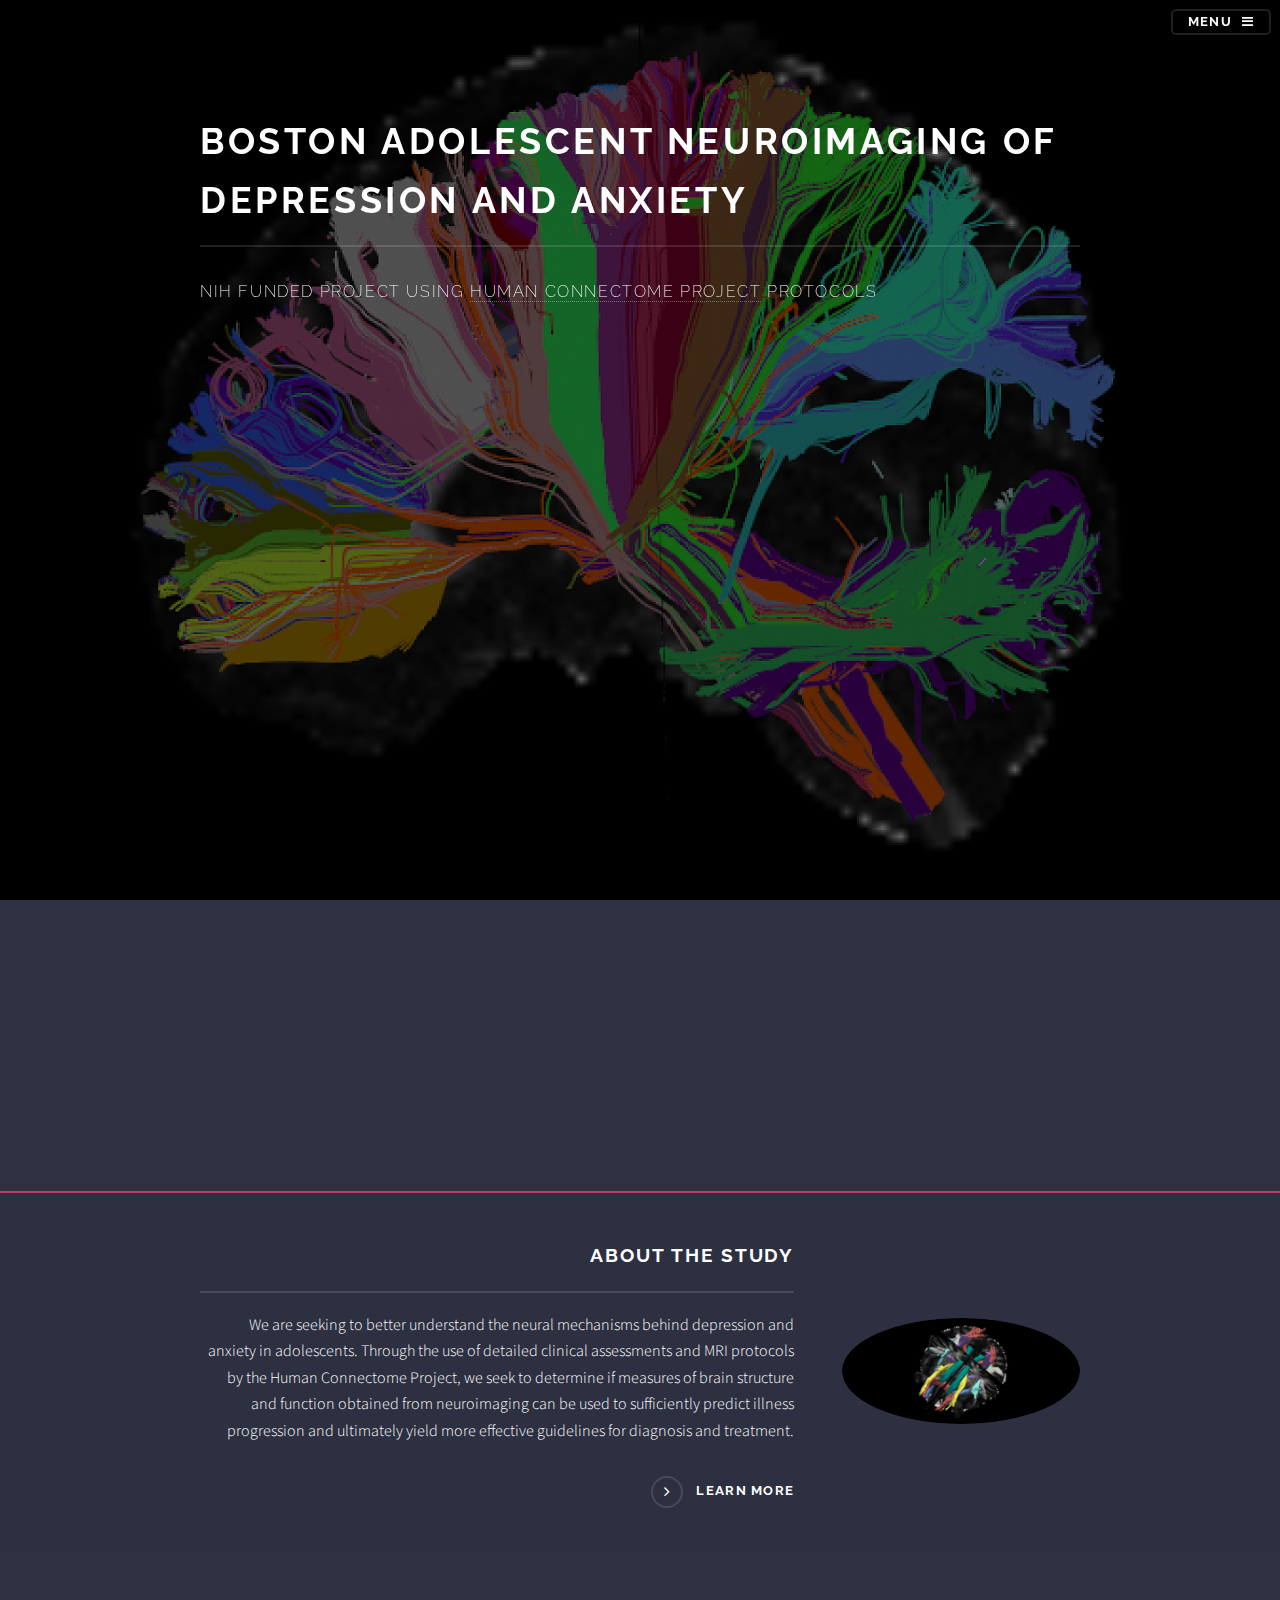
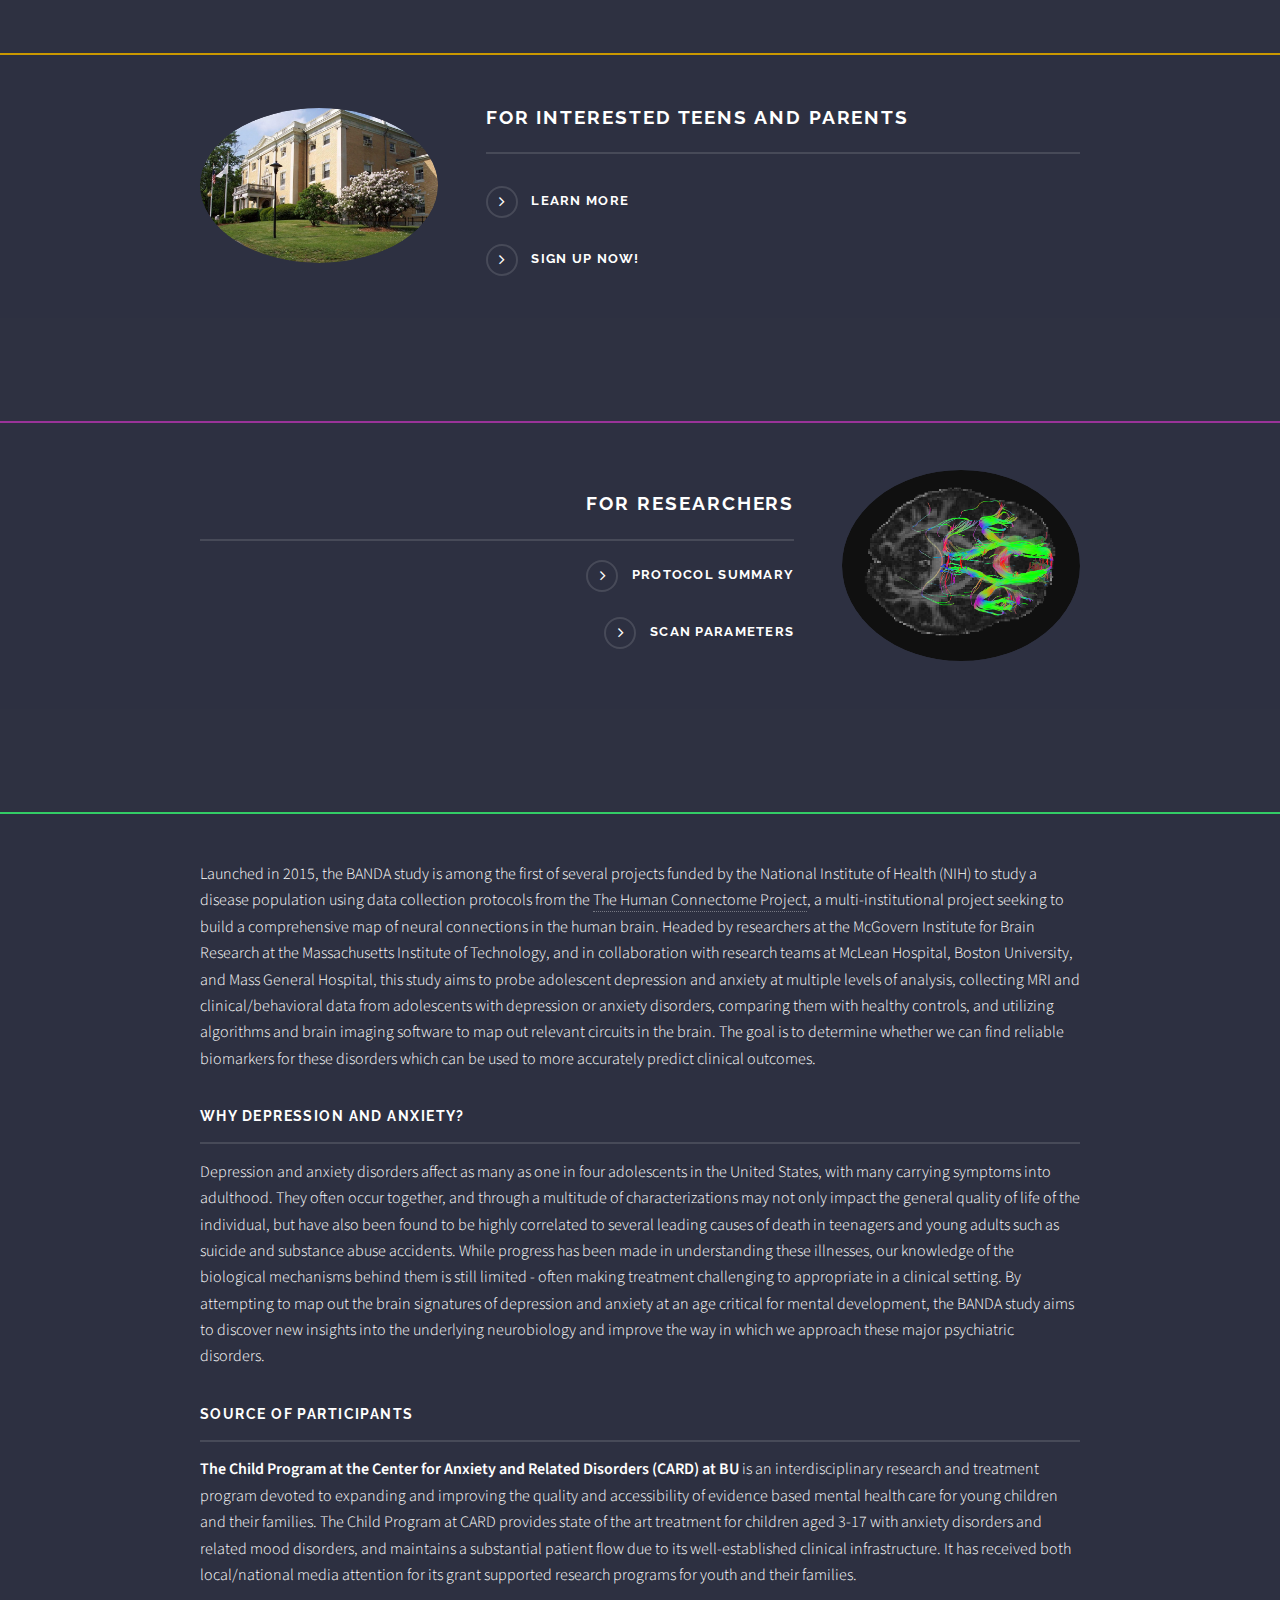
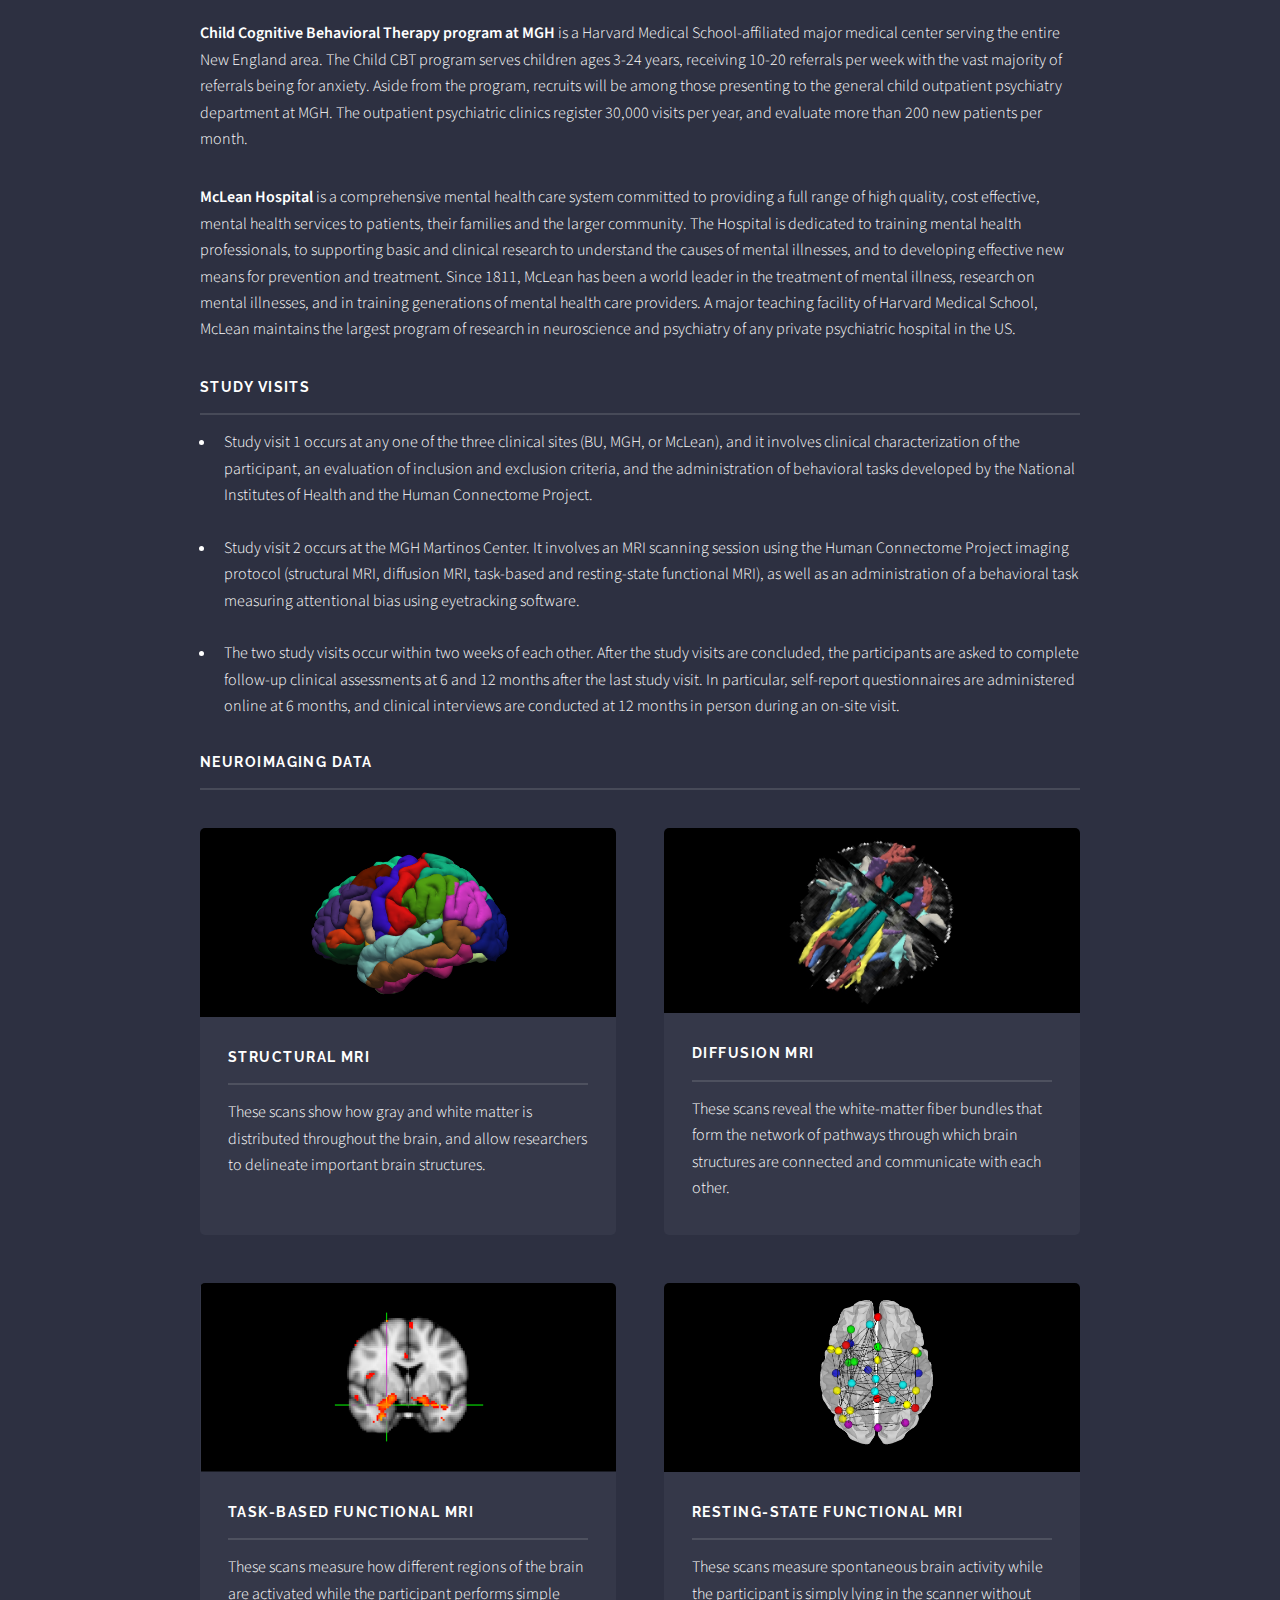
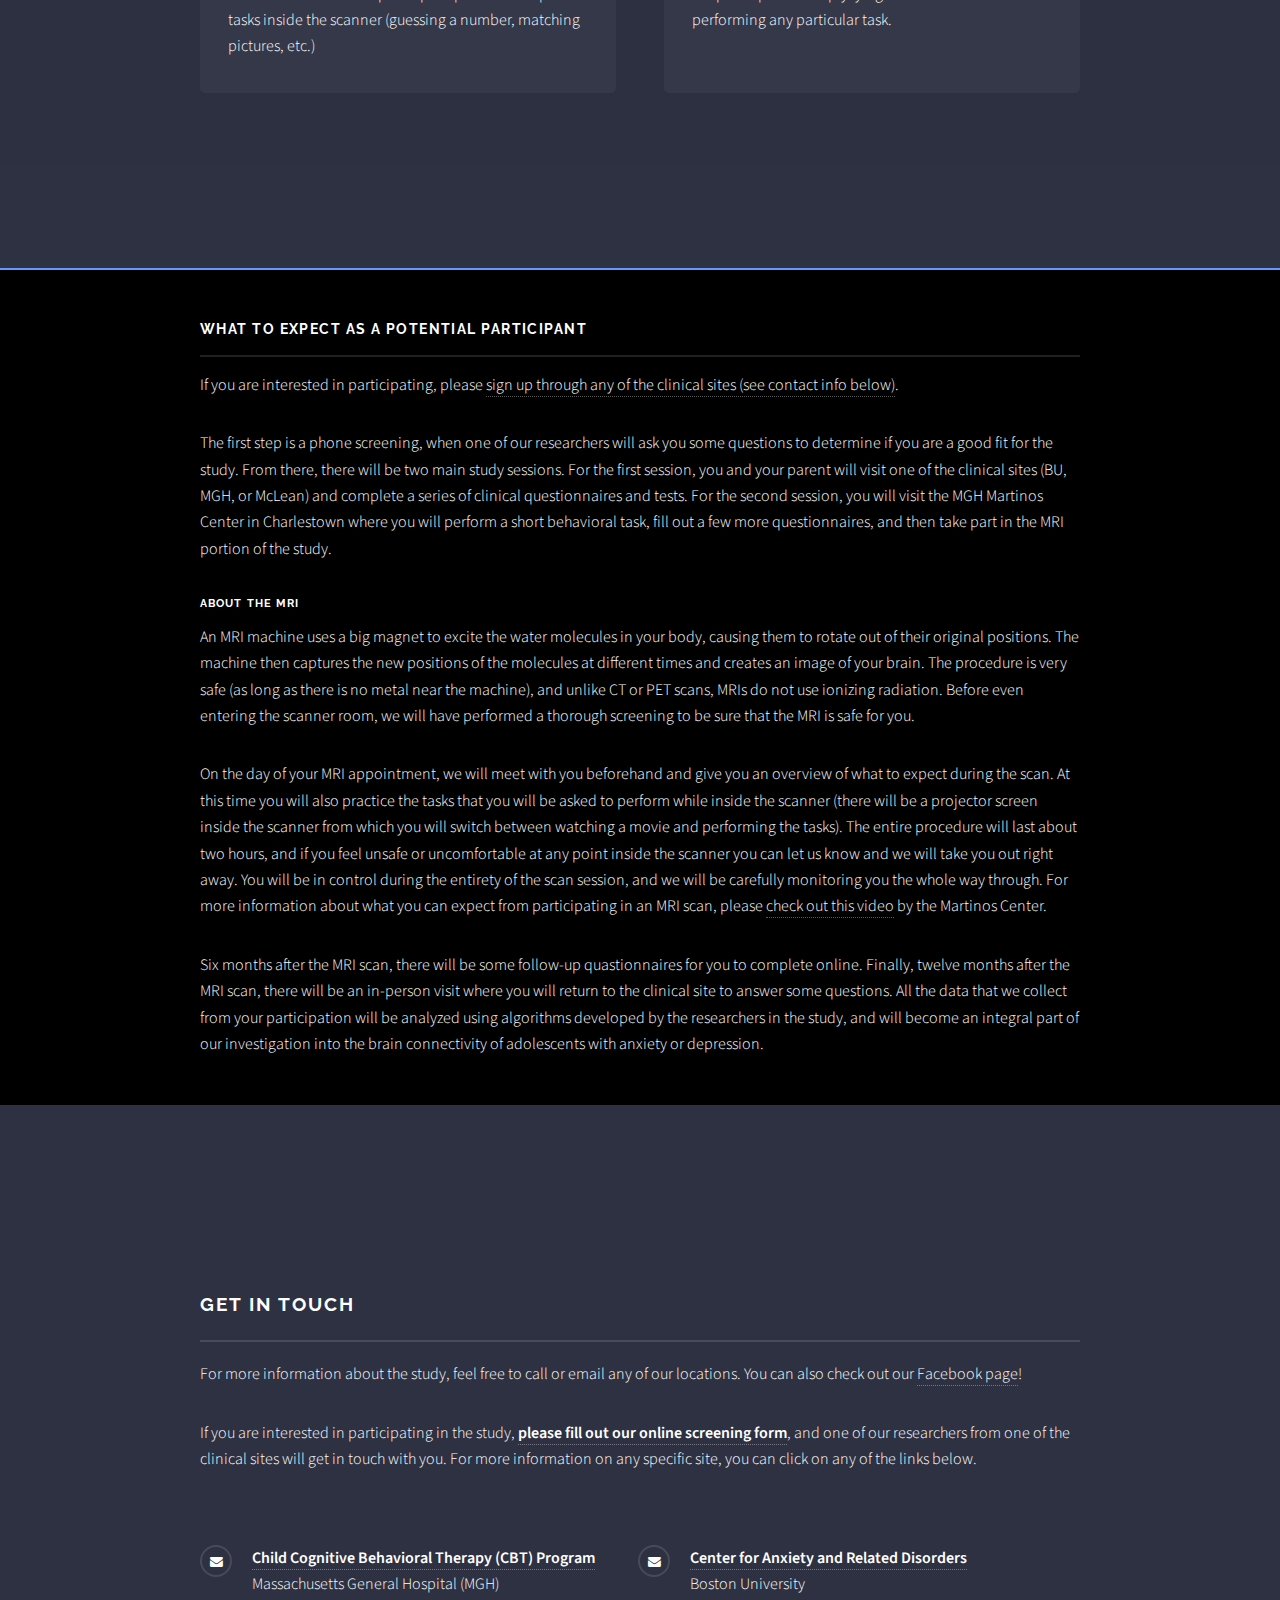
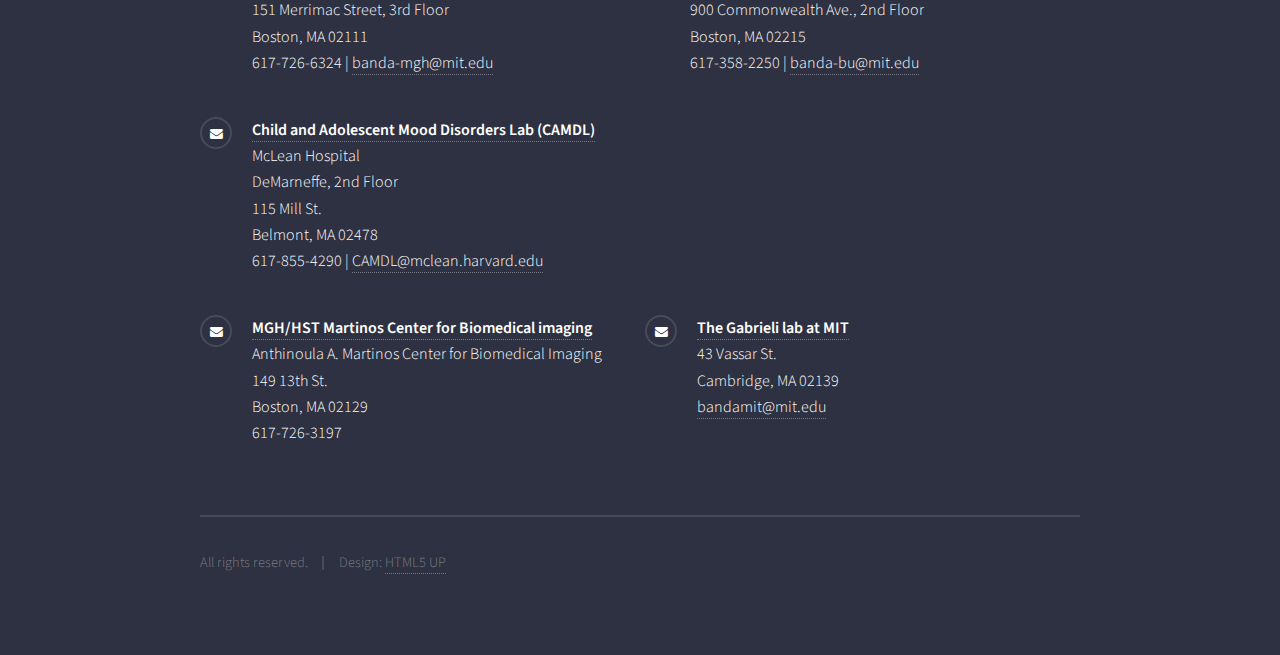
<file: index.html>
<!DOCTYPE HTML>
<!--
	Solid State by HTML5 UP
	html5up.net | @ajlkn
	Free for personal and commercial use under the CCA 3.0 license (html5up.net/license)
-->
<html>
	<head>
		<title>BANDA</title>
		<meta charset="utf-8" />
		<meta name="viewport" content="width=device-width, initial-scale=1" />
		<!--[if lte IE 8]><script src="assets/js/ie/html5shiv.js"></script><![endif]-->
		<link rel="stylesheet" href="assets/css/main.css" />
		<!--[if lte IE 9]><link rel="stylesheet" href="assets/css/ie9.css" /><![endif]-->
		<!--[if lte IE 8]><link rel="stylesheet" href="assets/css/ie8.css" /><![endif]-->
	</head>
	<body>

		<!-- Page Wrapper -->
			<div id="page-wrapper">

				<!-- Header -->
					<header id="header" class="alt">
						<h1><a href="index.html" class="desktop">Boston Adolescent Neuroimaging of Depression and Anxiety (BANDA)</a></h1>
						<h1><a href="index.html" class="mobile">BANDA study</a></h1>
						<nav>
							<a href="#menu">Menu</a>
						</nav>
					</header>



				<!-- Menu -->
					<nav id="menu">
						<div class="inner">
							<h2>Menu</h2>
							<ul class="links">
								<li><a href="index.html">Home</a></li>
								<li><a href="#about">About</a></li>
								<li><a href="#participants">For teens and parents</a></li>
								<li><a href="#popup">Protocol Summary</a></li>
								<li><a href="BANDA.2018.04.pdf">Scan Parameters</a></li>
								<li><a href="#footer">Contact Us or Sign Up</a></li>
								<li><a href="https://www.facebook.com/MIT.BANDA/?fref=ts">Facebook</a></li>
							</ul>
							<a href="#" class="close">Close</a>
						</div>
					</nav>

				<!-- Banner -->
					<section id="banner">
						<div class="inner">
							<!-- <div class="logo"><span class="icon fa-diamond"></span></div> -->
							<h2>Boston Adolescent Neuroimaging of Depression and Anxiety</h2>
							<p>NIH funded project using <a href="https://www.humanconnectome.org/">Human Connectome Project</a> protocols</p>
						</div>


					</section>

					<div class="container"> <iframe src="https://drive.google.com/file/d/1DymhGIHzR10tJC-A_FTlbeca9dw9iVGy/preview"  class="video"></iframe></div>
					<!--<video class="center" loop="" controls width="50%"><source src="Banda_animation.mp4" type="video/mp4" /></video>-->

				<!-- Wrapper -->
					<section id="wrapper">

						<!-- One -->
							<section id="one" class="wrapper spotlight style">
								<div class="inner">
									<a class="image"><img src="images/tracula.jpg" alt="" /></a>
									<div class="content">
										<h2 class="major">About the study</h2>
										<p>We are seeking to better understand the neural mechanisms behind depression and anxiety in adolescents. Through the use of detailed clinical assessments and MRI protocols by the Human Connectome Project, we seek to determine if measures of brain structure and function obtained from neuroimaging can be used to sufficiently predict illness progression and ultimately yield more effective guidelines for diagnosis and treatment.</p>
										<a href=#about class="special scrolly">Learn more</a>
									</div>
								</div>
							</section>

						<!-- Two -->
							<section id="two" class="wrapper spotlight style2">
								<div class="inner">
									<a class="image"><img src="images/McLean.jpg" alt="" /></a>
									<div class="content">
										<h2 class="major">For Interested Teens And Parents</h2>
										<p></p>
										<a href="#participants" class="special">Learn more</a>
										<a href="https://redcap.partners.org/redcap/surveys/index.php?s=F77HWEW8PE" class="special">Sign up now!</a>
									</div>
								</div>
							</section>

						<!-- Three -->
							<section id="three" class="wrapper spotlight style3">
								<div class="inner">
									<a class="image"><img src="images/diff_brain1.png" alt="" /></a>
									<div class="content">
										<h2 class="major">For researchers</h2>
										<a href="#popup" class="special" >Protocol summary</a>
										<a href="BANDA.2017.02.21.pdf" class="special" >Scan parameters</a>
									</div>
								</div>
							</section>


						<!-- About -->
							<div class="wrapper style2" section id = "about"  >
								<div class="inner" >

									<!--<h3 class="major">About the Study</h3>-->

<p>Launched in 2015, the BANDA study is among the first of several projects funded by the National Institute of Health (NIH) to study a disease population using data collection protocols from the <a href ="http://www.humanconnectomeproject.org/">The Human Connectome Project</a>, a multi-institutional project seeking to build a comprehensive map of neural connections in the human brain. Headed by researchers at the McGovern Institute for Brain Research at the Massachusetts Institute of Technology, and in collaboration with research teams at McLean Hospital, Boston University, and Mass General Hospital, this study aims to probe adolescent depression and anxiety at multiple levels of analysis, collecting MRI and clinical/behavioral data from adolescents with depression or anxiety disorders, comparing them with healthy controls, and utilizing algorithms and brain imaging software to map out relevant circuits in the brain. The goal is to determine whether we can find reliable biomarkers for these disorders which can be used to more accurately predict clinical outcomes. </p>

									<h3 class="major">Why depression and anxiety?</h3>
<p>Depression and anxiety disorders affect as many as one in four adolescents in the United States, with many carrying symptoms into adulthood. They often occur together, and through a multitude of characterizations may not only impact the general quality of life of the individual, but have also been found to be highly correlated to several leading causes of death in teenagers and young adults such as suicide and substance abuse accidents. While progress has been made in understanding these illnesses, our knowledge of the biological mechanisms behind them is still limited - often making treatment challenging to appropriate in a clinical setting. By attempting to map out the brain signatures of depression and anxiety at an age critical for mental development, the BANDA study aims to discover new insights into the underlying neurobiology and improve the way in which we approach these major psychiatric disorders.

									<h3 class="major">Source of Participants</h3>
									<p>
			<strong>The Child Program at the Center for Anxiety and Related Disorders (CARD) at BU</strong> is an interdisciplinary research and treatment program devoted to expanding and improving the quality and accessibility of evidence based mental health care for young children and their families. The Child Program at CARD provides state of the art treatment for children aged 3-17 with anxiety disorders and related mood disorders, and maintains a substantial patient flow due to its well-established clinical infrastructure. It has received both local/national media attention for its grant supported research programs for youth and their families.
			</p>
			<p>
			<strong>Child Cognitive Behavioral Therapy program at MGH</strong> is a Harvard Medical School-affiliated major medical center serving the entire New England area. The Child CBT program serves children ages 3-24 years, receiving 10-20 referrals per week with the vast majority of referrals being for anxiety. Aside from the program, recruits will be among those presenting to the general child outpatient psychiatry department at MGH. The outpatient psychiatric clinics register 30,000 visits per year, and evaluate more than 200 new patients per month.
			</p>
			<p>
			<strong>McLean Hospital</strong> is a comprehensive mental health care system committed to providing a full range of high quality, cost effective, mental health services to patients, their families and the larger community. The Hospital is dedicated to training mental health professionals, to supporting basic and clinical research to understand the causes of mental illnesses, and to developing effective new means for prevention and treatment. Since 1811, McLean has been a world leader in the treatment of mental illness, research on mental illnesses, and in training generations of mental health care providers. A major teaching facility of Harvard Medical School, McLean maintains the largest program of research in neuroscience and psychiatry of any private psychiatric hospital in the US.
			</p>
									<h3 class="major">Study Visits</h3>
			<ul>
				<li>
				Study visit 1 occurs at any one of the three clinical sites (BU, MGH, or McLean), and it involves clinical characterization of the participant, an evaluation of inclusion and exclusion criteria, and the administration of behavioral tasks developed by the National Institutes of Health and the Human Connectome Project.
				</li>
<br>
				<li>
				Study visit 2 occurs at the MGH Martinos Center. It involves an MRI scanning session using the Human Connectome Project imaging protocol (structural MRI, diffusion MRI, task-based and resting-state functional MRI), as well as an administration of a behavioral task measuring attentional bias using eyetracking software.
				</li>
<br>
				<li>
				The two study visits occur within two weeks of each other. After the study visits are concluded, the participants are asked to complete follow-up clinical assessments at 6 and 12 months after the last study visit. In particular, self-report questionnaires are administered online at 6 months, and clinical interviews are conducted at 12 months in person during an on-site visit.
				</li>
			</ul>
<br>
			<h3 class="major">Neuroimaging Data</h3>

									<section class="features" sectionid = "features">
										<article>
											<a class="image"><img src="images/pial_parc.png" alt="" /></a>
											<h3 class="major">Structural MRI</h3>
											<p>
											These scans show how gray and white matter is distributed throughout the brain, and allow researchers to delineate important brain structures.
											</p>
										</article>
										<article>
											<a class="image"><img src="images/tracula.jpg" alt="" /></a>
											<h3 class="major">Diffusion MRI</h3>
											<p>
											These scans reveal the white-matter fiber bundles that form the network of pathways through which brain structures are connected and communicate with each other.
											</p>
										</article>
										<article>
											<a class="image"><img src="images/functional2.png" alt="" /></a>
											<h3 class="major">Task-based functional MRI</h3>
											<p>
											These scans measure how different regions of the brain are activated while the participant performs simple tasks inside the scanner (guessing a number, matching pictures, etc.)
											</p>
										</article>
										<article>
											<a class="image"><img src="images/functional.png" alt="" /></a>
											<h3 class="major">Resting-state functional MRI</h3>
											<p>
											These scans measure spontaneous brain activity while the participant is simply lying in the scanner without performing any particular task.
											</p>
										</article>
									</section>

								</div>
							</div>

<!-- Teens and Parents -->

							<div class="wrapper style6" section id = "participants"  >
								<div class="inner" >

									<h3 class="major">What to expect as a potential participant</h3>
									<p> If you are interested in participating, please <a href=#footer> sign up through any of the clinical sites (see contact info below)</a>. <p>The first step is a phone screening, when one of our researchers will ask you some questions to determine if you are a good fit for the study. From there, there will be two main study sessions. For the first session, you and your parent will visit one of the clinical sites (BU, MGH, or McLean) and complete a series of clinical questionnaires and tests. For the second session, you will visit the MGH Martinos Center in Charlestown where you will perform a short behavioral task, fill out a few more questionnaires, and then take part in the MRI portion of the study.</p>

<h4>About the MRI</h4>
<p>An MRI machine uses a big magnet to excite the water molecules in your body, causing them to rotate out of their original positions. The machine then captures the new positions of the molecules at different times and creates an image of your brain. The procedure is very safe (as long as there is no metal near the machine), and unlike CT or PET scans, MRIs do not use ionizing radiation. Before even entering the scanner room, we will have performed a thorough screening to be sure that the MRI is safe for you.</p>

<p>On the day of your MRI appointment, we will meet with you beforehand and give you an overview of what to expect during the scan. At this time you will also practice the tasks that you will be asked to perform while inside the scanner (there will be a projector screen inside the scanner from which you will switch between watching a movie and performing the tasks). The entire procedure will last about two hours, and if you feel unsafe or uncomfortable at any point inside the scanner you can let us know and we will take you out right away. You will be in control during the entirety of the scan session, and we will be carefully monitoring you the whole way through. For more information about what you can expect from participating in an MRI scan, please <a href="https://www.nmr.mgh.harvard.edu/volunteer/preparing-for-your-research-scan">check out this video</a> by the Martinos Center. </p>

<p>Six months after the MRI scan, there will be some follow-up quastionnaires for you to complete online. Finally, twelve months after the MRI scan, there will be an in-person visit where you will return to the clinical site to answer some questions. All the data that we collect from your participation will be analyzed using algorithms developed by the researchers in the study, and will become an integral part of our investigation into the brain connectivity of adolescents with anxiety or depression.</p>

<!--<p>If you are interested in the study and think you may be eligibile, you may contact one of the clinical sites here:.</p>-->



								</div>
							</div>


					</section>

				<!-- Footer -->
					<section id="footer">
						<div class="inner">
							<h2 class="major">Get in touch</h2>
							<p>For more information about the study, feel free to call or email any of our locations. You can also check out our <a href = "https://www.facebook.com/MIT.BANDA/?fref=ts">Facebook page</a>!

<p>If you are interested in participating in the study, <b><a href = "https://redcap.partners.org/redcap/surveys/index.php?s=F77HWEW8PE" >please fill out our online screening form</a></b>, and one of our researchers from one of the clinical sites will get in touch with you. For more information on any specific site, you can click on any of the links below. </p>
							<!--
							<form method="post" action="#">
								<div class="field">
									<label for="name">Name</label>
									<input type="text" name="name" id="name" />
								</div>
								<div class="field">
									<label for="email">Email</label>
									<input type="email" name="email" id="email" />
								</div>
								<div class="field">
									<label for="message">Message</label>
									<textarea name="message" id="message" rows="4"></textarea>
								</div>
								<ul class="actions">
									<li><input type="submit" value="Send Message" /></li>
								</ul>
							</form>-->
							<ul class="contact">

								<li class="fa-envelope"><strong><a href=http://www.massgeneral.org/psychiatry/services/treatmentprograms.aspx?id=1982>Child Cognitive Behavioral Therapy (CBT) Program</a></strong> <br>
									Massachusetts General Hospital (MGH)<br/>
									151 Merrimac Street, 3rd Floor<br/>
									Boston, MA 02111<br/>
									617-726-6324 | <a href="mailto:banda-mgh@mit.edu">banda-mgh@mit.edu</a></li>

								<li class="fa-envelope"><strong><a href=https://www.bu.edu/card/>Center for Anxiety and Related Disorders</a> </strong> <br>
									Boston University<br/>
									900 Commonwealth Ave., 2nd Floor<br/>
									Boston, MA 02215<br/>
									617-358-2250 | <a href="mailto:banda-bu@mit.edu">banda-bu@mit.edu</a></li>

								<li class="fa-envelope"><strong><a href=http://cdasr.mclean.harvard.edu/index.php/research/center-labs/28-child-and-adolescent-mood-disorders-laboratory-camdl>Child and Adolescent Mood Disorders Lab (CAMDL)</a></strong> <br>
									McLean Hospital<br/>
									DeMarneffe, 2nd Floor<br/>
									115 Mill St.<br/>
									Belmont, MA 02478<br/>
									617-855-4290 | <a href="mailto:CAMDL@mit.edu">CAMDL@mclean.harvard.edu</a></li>

								<li class="fa-envelope"><strong><a href=https://www.nmr.mgh.harvard.edu/>MGH/HST Martinos Center for Biomedical imaging</a></strong> <br>
									Anthinoula A. Martinos Center for Biomedical Imaging<br/>
									149 13th St.<br/>
									Boston, MA 02129<br/>
									617-726-3197 </li>

								<li class="fa-envelope"><a href=http://gablab.mit.edu/><strong>The Gabrieli lab at MIT</a></strong><br>
									43 Vassar St.<br/>
									Cambridge, MA 02139<br/>
									<a href="mailto:bandamit@mit.edu">bandamit@mit.edu</a></li>

								<!--<li class="fa-envelope"><a href="mailto:jwang90@mgh.harvard.edu"></a></li>-->
							</ul>
							<ul class="copyright">
								<li><!--&copy-->All rights reserved.</li><li>Design: <a href="http://html5up.net">HTML5 UP</a></li>
							</ul>
						</div>
					</section>

			</div>

		<!-- Scripts -->
			<script src="assets/js/skel.min.js"></script>
			<script src="assets/js/jquery.min.js"></script>
			<script src="assets/js/jquery.scrollex.min.js"></script>
			<script src="assets/js/jquery.scrolly.min.js"></script>
			<script src="assets/js/util.js"></script>
			<!--[if lte IE 8]><script src="assets/js/ie/respond.min.js"></script><![endif]-->
			<script src="assets/js/main.js"></script>

	</body>

<!-- Popup -->
	<div id="popup" class="overlay">
		<div class="popup">

			<a href="#three" class="close">Close</a>
			<div class="content">
			<p>
			<u><h2>Overview</h2></u>
			<ul>
				<li><strong>Population:</strong> Adolescents (14-16 y.o.) with depression and/or anxiety disorders (N=180) and healthy controls (N=45)</li>
				<li><strong>Goal:</strong> Probe RDoC constructs of acute threat/fear and reward prediction error with clinical, behavioral, and imaging measures</li>
				<li><strong>Protocol:</strong>
					<ul>
						<li>Day 1 (at clinical site): Clinical interview, NIH toolbox & HCP behavioral measures</li>
						<li>Day 2 (at Martinos): MRI scanning, additional behavioral measures (dot probe)</li>
						<li>6-month follow-up (online): self-report web questionnaire</li>
						<li>12-month follow-up (at clinical site): Clinical interview</li>
					</ul>
				</ul>
			</p>
			<p>
			<u><h2>Clinical/Behavioral Protocol (Day 1)</h2></u>
			<strong>Adolescent assessment</strong> (total duration: 4 hours)
			<ul>
				<li><strong>Adolescent interview:</strong> Kiddie schedule for affective disorders and schizophrenia (KSADS); Columbia Suicide Severity Rating Scale (C-SSRS)</li>
				<li><strong>Adolescent self-report:</strong> Behavioral Inhibition and Behavioral Activation Questionnaire (BIS-BAS), Chapman Handedness Inventory, Mood and Feelings Questionnaire (MAFQ), Revised Child Anxiety and Depression Scale (RCADS), Risky, Impulsive, Self-Destructive Behavior Questionnaire (RISQ), Snaith-Hamilton Pleasure Scale (SHAPS), State-Trait Anxiety Inventory (STAI), Stress and Adversity Inventory (STRAIN), Tanner Stage Development Scale</li>
				<li><strong>Adolesent intelligence:</strong> Wechsler abbreviated Scale of Intelligence (WASI-II) Full Scale-2</li>
				<li><strong>NIH toolbox:</strong>Dimensional Change card Sort Test, Flanker Inhibitory Control and Attention, List Sorting Working Memory, NEO PI-R Neuroticism Subscale, Oral Reading Recognition, Pattern comparison Processing Speed Test, Visual Acuity</li>
				<li><strong>HCP:</strong> Penn Emotion Recognition Test, Penn Matrix Analysis Test, Penn Word Memory Test, Delayed Discounting Task</li>
			</ul>
			<strong>Parent assessment</strong> (total duration: 3 hours)
			<ul>
				<li><strong>Parent interview:</strong> Kiddie schedule for affective disorders and schizophrenia (KSADS); Weissman Family History Screen (FHS)</li>
				<li><strong>Parent self-and child-report:</strong> demographic questionnaire, Mood and Anxiety Symptoms Questionnaire (MASQ), State-trait Anxiety Inventory (STAI), Mood and Feeling Questionnaire-Parent report (MAFQ-PR), Retrospective Measure of Behavioral Inhibition (RMBI), Child Behavior Checklist (CBCL)</li>
				<li><strong>Parent intelligence:</strong> Wechsler Abbreviated Scale of Intelligence (WASI-II) Full Scale-2</li>
			</ul>
			</p>
			<p>
			<u><h2>Behavioral/Scan Protocol (Day 2)</h2></u>
			<strong>Dot-probe task - EyeLink eyetracker </strong> (total duration: 20 minutes)
	<ul>
			<ul>
				<li>Each trial begins with 500 ms fixation, followed by 1000 ms presentation of face pairs </li>
				<li>Face pairs: one neutral, one emotional taken from KDEF database</li>
				<li>Neutral and emotional presentation side (left/right) counterbalanced and pseudorandomly presented</li>
				<li>Dot-probe side counterbalanced and pseudorandomly presented</li>
				<li>Intertrial interval = 1000 ms (No Fixation)</li>
				<li>Emotion Categories: Happy, Sad, Fearful, Angry, Neutral</li>
<!--
				<li>Condition Pairings:</li>
				<ul>
					<li>Happy-Neutral</li>
					<li>Sad-Neutral</li>
					<li>Fearful-Neutral</li>
					<li>Angry-Neutral</li>
					<li>Neutral-Neutral</li>
				</ul>
-->
				<li>Total: 128 trials. 32 trials per emotion. 32 different actors (16 female)</li>
				<li>4 breaks for recalibration throughout 1 run </li>
			</ul>
<br>
			<strong>MRI Scan - HCP Imaging Protocol - 3T Siemens Scanner </strong> (total duration: 1 hour 50 minutes)
			<ul>
				<li><strong> see <a href="BANDA.2017.02.21.pdf">scan parameters</strong></a></li>
				<li><strong>Localizer</strong> (runs x1)</li>
				<li><strong>T1-weighted MPRAGE images with vNavs for prospective motion correction</strong> (runs x1)</li>
				<li><strong>Diffusion-weighted images</strong> (AP-PA acquisition; runs x4)</li>
				<li><strong>T1-weighted MPRAGE images with vNavs for prospective motion correction</strong> (runs x1)</li>
				<li><strong>T2-weighted images with vNavs for prospective motion correction</strong> (runs x 1)</li>
				<li><strong>Resting fMRI</strong> (AP-PA acquisition; runs x4)</li>
				<li><strong>Incentive Processing Task fMRI</strong> (AP-PA acquisition; runs x2)</li>
				<ul>
					<li>Block design fMRI task</li>
					<li>8 trials per block, 3.5s per trial, 28s per block</li>
					<li>Total: 4 blocks of each condition across x2 runs; x8 15s fixation blocks per run</li>
				</ul>
				<li><strong>Face-matching Task fMRI</strong> (AP-PA acquisition; runs x2)</li>
				<ul>
					<li>Block design fMRI task</li>
					<li>6 trials per block, 3s per trial, 18s per block</li>
<!--					<li>Condition Pairings:</li>
					<ul>
						<li>Fearful Faces Block</li>
						<li>Happy Faces Block</li>
						<li>Neutral Faces Block</li>
						<li>Sad Faces Block</li>
						<li>Objects Block</li>
					</ul>
-->
					<li>Total: 6 blocks of each condition across x2 runs, 6 blocks of fixation across x2 runs</li>
				</ul>
				<li><strong>Conflict Task fMRI</strong> (AP-PA acquisition; runs x4)</li>
				<ul>
					<li>Event-related fMRI task</li>
					<li>24 trials per run, 3.45 s per trial (1 s fixation, .25 s stimulus presentation, 2.2 s for response)
</li>
<!--
					<li>Condition Pairings:</li>
					<ul>
						<li>Attend Fearful Faces (Houses presented on non-target axis)</li>
						<li>Attend Neutral Faces (Houses presented on non-target axis)</li>
						<li>Ignore Fearful Faces (Attend Houses w/fearful faces presented on non-target axis)</li>
						<li>Ignore Neutral Faces (Attend Houses w/neutral faces presented on non-target axis)</li>
					</ul>
-->
					<li>Conditions counterbalanced per run and occur in pseudorandom order</li>
					<li>Total: 24 trials x 4 runs, 6 per condition x 4 runs</li>
				</ul>
			</ul>
			</p>
			<p>
			<u><h2>6 Month Online Survey</h2></u>
			<ul>
				<li><strong>Adolescent self-report:</strong> Behavioral Inhibition and Behavioral Activation Questionnaire (BIS-BAS), Mood and Feelings Questionnaire (MAFQ), Revised Child Anxiety and Depression Scale (RCADS), Risky, Impulsive, Self-Destructive Behavior Questionnaire (RISQ), Snaith-Hamilton Pleasure Scale (SHAPS), State-Trait Anxiety Inventory (STAI), Stress and Adversity Inventory (STRAIN), Tanner Stage Development Scale</li>
			</ul>
			</p>
			<p>
			<u><h2>12 Month In-person Follow-up</h2></u>
			<strong>Adolescent assessment</strong> (total duration: 3.5 hours)
			<ul>
				<li><strong>Adolescent interview:</strong> Kiddie schedule for affective disorders and schizophrenia (KSADS); Columbia Suicide Severity Rating Scale (C-SSRS)</li>
				<li><strong>Adolescent self-report:</strong> Behavioral Inhibition and Behavioral Activation Questionnaire (BIS-BAS), Mood and Feelings Questionnaire (MAFQ), Revised Child Anxiety and Depression Scale (RCADS), Risky, Impulsive, Self-Destructive Behavior Questionnaire (RISQ), Snaith-Hamilton Pleasure Scale (SHAPS), State-Trait Anxiety Inventory (STAI), Stress and Adversity Inventory (STRAIN), Tanner Stage Development Scale</li>
			</ul>
			<strong>Parent assessment</strong> (total duration: 2.5 hours)
			<ul>
				<li><strong>Parent diagnostic interview:</strong> Kiddie schedule for affective disorders and schizophrenia (KSADS); Weissman Family History Screen (FHS)</li>
				<li><strong>Parent self-and child-report:</strong> Mood and Anxiety Symptoms Questionnaire (MASQ), State-trait Anxiety Inventory (STAI), Mood and Feeling Questionnaire - Parent report (MFQ PR), Child Behavior Checklist (CBCL)</li>
			</ul>
			</p>

										</div>
									</div>
								</div>
</html>
</file>
<file: assets/css/ie9.css>
/*
	Solid State by HTML5 UP
	html5up.net | @ajlkn
	Free for personal and commercial use under the CCA 3.0 license (html5up.net/license)
*/

/* Basic */

	body {
		background-color: #2e3141;
		background-image: url("../../images/bg.jpg");
		background-size: cover;
		background-attachment: fixed;
		background-position: center;
	}

		body:before {
			background: rgba(46, 49, 65, 0.8);
			content: '';
			display: block;
			height: 100%;
			left: 0;
			position: fixed;
			top: 0;
			width: 100%;
		}

		body > * {
			position: relative;
			z-index: 1;
		}

/* Features */

	.features article {
		display: inline-block;
		width: 45%;
	}

/* Menu */

	#menu .inner {
		margin: 4em auto;
	}

/* Wrapper */

	#wrapper > header {
		background: none !important;
	}

	.wrapper.spotlight .inner {
		text-align: left !important;
	}

	.wrapper.spotlight .image {
		display: inline-block;
		margin: 0 3em 2em 0 !important;
		vertical-align: middle;
		width: 24%;
	}

	.wrapper.spotlight .content {
		display: inline-block;
		vertical-align: middle;
		width: 70%;
	}

/* Banner */

	#banner {
		background: none !important;
	}

/* Footer */

	#footer {
		background: none !important;
	}

		#footer .inner form {
			display: inline-block;
			width: 45%;
		}

		#footer .inner .contact {
			display: inline-block;
			width: 45%;
		}
</file>
<file: assets/css/ie8.css>
/*
	Solid State by HTML5 UP
	html5up.net | @ajlkn
	Free for personal and commercial use under the CCA 3.0 license (html5up.net/license)
*/

/* Basic */

	body {
		-ms-behavior: url("assets/js/backgroundsize.min.htc");
	}

/* Type */

	h1.major, h2.major, h3.major, h4.major, h5.major, h6.major {
		border-bottom: solid 2px #ffffff;
	}

	blockquote {
		border-left: solid 4px #ffffff;
	}

	code {
		border: solid 2px #ffffff;
	}

	hr {
		border-bottom: solid 2px #ffffff;
	}

/* Button */

	input[type="submit"],
	input[type="reset"],
	input[type="button"],
	button,
	.button {
		position: relative;
		-ms-behavior: url("assets/js/ie/PIE.htc");
		border: solid 2px #ffffff;
	}

		input[type="submit"].special,
		input[type="reset"].special,
		input[type="button"].special,
		button.special,
		.button.special {
			border: 0;
		}

/* Form */

	input[type="text"],
	input[type="password"],
	input[type="email"],
	input[type="tel"],
	select,
	textarea {
		position: relative;
		-ms-behavior: url("assets/js/ie/PIE.htc");
		background: transparent;
		border: solid 2px #ffffff;
	}

/* Table */

	table tbody tr {
		border: solid 1px #ffffff;
		border-left: 0;
		border-right: 0;
	}

	table.alt tbody tr td {
		border: solid 1px #ffffff;
		border-left-width: 0;
		border-top-width: 0;
	}

		table.alt tbody tr td:first-child {
			border-left-width: 1px;
		}

	table.alt tbody tr:first-child td {
		border-top-width: 1px;
	}

	table.alt thead {
		border-bottom: 0;
	}

	table.alt tfoot {
		border-top: 0;
	}

/* Features */

	.features article {
		-ms-behavior: url("assets/js/ie/PIE.htc");
		position: relative;
		width: 44%;
	}

		.features article .image {
			margin-top: 0;
			margin-left: 0;
			width: 100%;
		}

/* Menu */

	#menu {
		background: #2e3141;
	}

		#menu h2 {
			border-bottom: solid 2px #ffffff;
		}

/* Header */

	#header {
		background-color: #353849;
	}

/* Wrapper */

	.wrapper {
		margin: 0;
	}

		.wrapper:before, .wrapper:after {
			display: none;
		}

		.wrapper.spotlight .image {
			-ms-behavior: url("assets/js/ie/PIE.htc");
		}

			.wrapper.spotlight .image img {
				position: relative;
				-ms-behavior: url("assets/js/ie/PIE.htc");
			}

/* Banner */

	#banner .logo .icon {
		border: solid 2px #ffffff;
		-ms-behavior: url("assets/js/ie/PIE.htc");
	}

	#banner h2 {
		border-bottom: solid 2px #ffffff;
	}

/* Footer */

	#footer .inner .copyright {
		border-top: solid 2px #ffffff;
	}

		#footer .inner .copyright li {
			border-left: solid 2px #ffffff;
		}
</file>
<file: assets/css/main.css>
@import url(font-awesome.min.css);
@import url("https://fonts.googleapis.com/css?family=Raleway:200,700|Source+Sans+Pro:300,600,300italic,600italic");

/*
	Solid State by HTML5 UP
	html5up.net | @ajlkn
	Free for personal and commercial use under the CCA 3.0 license (html5up.net/license)
*/

/* Reset */

	html, body, div, span, applet, object, iframe, h1, h2, h3, h4, h5, h6, p, blockquote, pre, a, abbr, acronym, address, big, cite, code, del, dfn, em, img, ins, kbd, q, s, samp, small, strike, strong, sub, sup, tt, var, b, u, i, center, dl, dt, dd, ol, ul, li, fieldset, form, label, legend, table, caption, tbody, tfoot, thead, tr, th, td, article, aside, canvas, details, embed, figure, figcaption, footer, header, hgroup, menu, nav, output, ruby, section, summary, time, mark, audio, video {
		margin: 0;
		padding: 0;
		border: 0;
		font-size: 100%;
		font: inherit;
		vertical-align: baseline;
	}

	article, aside, details, figcaption, figure, footer, header, hgroup, menu, nav, section {
		display: block;
	}

	body {
		line-height: 1;
	}

	ol, ul {
		list-style: none;
	}

	blockquote, q {
		quotes: none;
	}

	blockquote:before, blockquote:after, q:before, q:after {
		content: '';
		content: none;
	}

	table {
		border-collapse: collapse;
		border-spacing: 0;
	}

	body {
		-webkit-text-size-adjust: none;
	}

	.container {
		position: relative;
		width: 100%;
		height: 0;
		padding-bottom: 56.25%;
	}

	.video {
	    position: absolute;
	    top: 0;
	    left: 25%;
	    width: 50%;
	    height: 50%;
	}



/* Box Model */

	*, *:before, *:after {
		-moz-box-sizing: border-box;
		-webkit-box-sizing: border-box;
		box-sizing: border-box;
	}

/* Grid */

	.row {
		border-bottom: solid 1px transparent;
		-moz-box-sizing: border-box;
		-webkit-box-sizing: border-box;
		box-sizing: border-box;
	}

	.row > * {
		float: left;
		-moz-box-sizing: border-box;
		-webkit-box-sizing: border-box;
		box-sizing: border-box;
	}

	.row:after, .row:before {
		content: '';
		display: block;
		clear: both;
		height: 0;
	}

	.row.uniform > * > :first-child {
		margin-top: 0;
	}

	.row.uniform > * > :last-child {
		margin-bottom: 0;
	}

	.row.\30 \25 > * {
		padding: 0 0 0 0em;
	}

	.row.\30 \25 {
		margin: 0 0 -1px 0em;
	}

	.row.uniform.\30 \25 > * {
		padding: 0em 0 0 0em;
	}

	.row.uniform.\30 \25 {
		margin: 0em 0 -1px 0em;
	}

	.row > * {
		padding: 0 0 0 1.75em;
	}

	.row {
		margin: 0 0 -1px -1.75em;
	}

	.row.uniform > * {
		padding: 1.75em 0 0 1.75em;
	}

	.row.uniform {
		margin: -1.75em 0 -1px -1.75em;
	}

	.row.\32 00\25 > * {
		padding: 0 0 0 3.5em;
	}

	.row.\32 00\25 {
		margin: 0 0 -1px -3.5em;
	}

	.row.uniform.\32 00\25 > * {
		padding: 3.5em 0 0 3.5em;
	}

	.row.uniform.\32 00\25 {
		margin: -3.5em 0 -1px -3.5em;
	}

	.row.\31 50\25 > * {
		padding: 0 0 0 2.625em;
	}

	.row.\31 50\25 {
		margin: 0 0 -1px -2.625em;
	}

	.row.uniform.\31 50\25 > * {
		padding: 2.625em 0 0 2.625em;
	}

	.row.uniform.\31 50\25 {
		margin: -2.625em 0 -1px -2.625em;
	}

	.row.\35 0\25 > * {
		padding: 0 0 0 0.875em;
	}

	.row.\35 0\25 {
		margin: 0 0 -1px -0.875em;
	}

	.row.uniform.\35 0\25 > * {
		padding: 0.875em 0 0 0.875em;
	}

	.row.uniform.\35 0\25 {
		margin: -0.875em 0 -1px -0.875em;
	}

	.row.\32 5\25 > * {
		padding: 0 0 0 0.4375em;
	}

	.row.\32 5\25 {
		margin: 0 0 -1px -0.4375em;
	}

	.row.uniform.\32 5\25 > * {
		padding: 0.4375em 0 0 0.4375em;
	}

	.row.uniform.\32 5\25 {
		margin: -0.4375em 0 -1px -0.4375em;
	}

	.\31 2u, .\31 2u\24 {
		width: 100%;
		clear: none;
		margin-left: 0;
	}

	.\31 1u, .\31 1u\24 {
		width: 91.6666666667%;
		clear: none;
		margin-left: 0;
	}

	.\31 0u, .\31 0u\24 {
		width: 83.3333333333%;
		clear: none;
		margin-left: 0;
	}

	.\39 u, .\39 u\24 {
		width: 75%;
		clear: none;
		margin-left: 0;
	}

	.\38 u, .\38 u\24 {
		width: 66.6666666667%;
		clear: none;
		margin-left: 0;
	}

	.\37 u, .\37 u\24 {
		width: 58.3333333333%;
		clear: none;
		margin-left: 0;
	}

	.\36 u, .\36 u\24 {
		width: 50%;
		clear: none;
		margin-left: 0;
	}

	.\35 u, .\35 u\24 {
		width: 41.6666666667%;
		clear: none;
		margin-left: 0;
	}

	.\34 u, .\34 u\24 {
		width: 33.3333333333%;
		clear: none;
		margin-left: 0;
	}

	.\33 u, .\33 u\24 {
		width: 25%;
		clear: none;
		margin-left: 0;
	}

	.\32 u, .\32 u\24 {
		width: 16.6666666667%;
		clear: none;
		margin-left: 0;
	}

	.\31 u, .\31 u\24 {
		width: 8.3333333333%;
		clear: none;
		margin-left: 0;
	}

	.\31 2u\24 + *,
	.\31 1u\24 + *,
	.\31 0u\24 + *,
	.\39 u\24 + *,
	.\38 u\24 + *,
	.\37 u\24 + *,
	.\36 u\24 + *,
	.\35 u\24 + *,
	.\34 u\24 + *,
	.\33 u\24 + *,
	.\32 u\24 + *,
	.\31 u\24 + * {
		clear: left;
	}

	.\-11u {
		margin-left: 91.66667%;
	}

	.\-10u {
		margin-left: 83.33333%;
	}

	.\-9u {
		margin-left: 75%;
	}

	.\-8u {
		margin-left: 66.66667%;
	}

	.\-7u {
		margin-left: 58.33333%;
	}

	.\-6u {
		margin-left: 50%;
	}

	.\-5u {
		margin-left: 41.66667%;
	}

	.\-4u {
		margin-left: 33.33333%;
	}

	.\-3u {
		margin-left: 25%;
	}

	.\-2u {
		margin-left: 16.66667%;
	}

	.\-1u {
		margin-left: 8.33333%;
	}

	@media screen and (max-width: 1680px) {

		.row > * {
			padding: 0 0 0 1.75em;
		}

		.row {
			margin: 0 0 -1px -1.75em;
		}

		.row.uniform > * {
			padding: 1.75em 0 0 1.75em;
		}

		.row.uniform {
			margin: -1.75em 0 -1px -1.75em;
		}

		.row.\32 00\25 > * {
			padding: 0 0 0 3.5em;
		}

		.row.\32 00\25 {
			margin: 0 0 -1px -3.5em;
		}

		.row.uniform.\32 00\25 > * {
			padding: 3.5em 0 0 3.5em;
		}

		.row.uniform.\32 00\25 {
			margin: -3.5em 0 -1px -3.5em;
		}

		.row.\31 50\25 > * {
			padding: 0 0 0 2.625em;
		}

		.row.\31 50\25 {
			margin: 0 0 -1px -2.625em;
		}

		.row.uniform.\31 50\25 > * {
			padding: 2.625em 0 0 2.625em;
		}

		.row.uniform.\31 50\25 {
			margin: -2.625em 0 -1px -2.625em;
		}

		.row.\35 0\25 > * {
			padding: 0 0 0 0.875em;
		}

		.row.\35 0\25 {
			margin: 0 0 -1px -0.875em;
		}

		.row.uniform.\35 0\25 > * {
			padding: 0.875em 0 0 0.875em;
		}

		.row.uniform.\35 0\25 {
			margin: -0.875em 0 -1px -0.875em;
		}

		.row.\32 5\25 > * {
			padding: 0 0 0 0.4375em;
		}

		.row.\32 5\25 {
			margin: 0 0 -1px -0.4375em;
		}

		.row.uniform.\32 5\25 > * {
			padding: 0.4375em 0 0 0.4375em;
		}

		.row.uniform.\32 5\25 {
			margin: -0.4375em 0 -1px -0.4375em;
		}

		.\31 2u\28xlarge\29, .\31 2u\24\28xlarge\29 {
			width: 100%;
			clear: none;
			margin-left: 0;
		}

		.\31 1u\28xlarge\29, .\31 1u\24\28xlarge\29 {
			width: 91.6666666667%;
			clear: none;
			margin-left: 0;
		}

		.\31 0u\28xlarge\29, .\31 0u\24\28xlarge\29 {
			width: 83.3333333333%;
			clear: none;
			margin-left: 0;
		}

		.\39 u\28xlarge\29, .\39 u\24\28xlarge\29 {
			width: 75%;
			clear: none;
			margin-left: 0;
		}

		.\38 u\28xlarge\29, .\38 u\24\28xlarge\29 {
			width: 66.6666666667%;
			clear: none;
			margin-left: 0;
		}

		.\37 u\28xlarge\29, .\37 u\24\28xlarge\29 {
			width: 58.3333333333%;
			clear: none;
			margin-left: 0;
		}

		.\36 u\28xlarge\29, .\36 u\24\28xlarge\29 {
			width: 50%;
			clear: none;
			margin-left: 0;
		}

		.\35 u\28xlarge\29, .\35 u\24\28xlarge\29 {
			width: 41.6666666667%;
			clear: none;
			margin-left: 0;
		}

		.\34 u\28xlarge\29, .\34 u\24\28xlarge\29 {
			width: 33.3333333333%;
			clear: none;
			margin-left: 0;
		}

		.\33 u\28xlarge\29, .\33 u\24\28xlarge\29 {
			width: 25%;
			clear: none;
			margin-left: 0;
		}

		.\32 u\28xlarge\29, .\32 u\24\28xlarge\29 {
			width: 16.6666666667%;
			clear: none;
			margin-left: 0;
		}

		.\31 u\28xlarge\29, .\31 u\24\28xlarge\29 {
			width: 8.3333333333%;
			clear: none;
			margin-left: 0;
		}

		.\31 2u\24\28xlarge\29 + *,
		.\31 1u\24\28xlarge\29 + *,
		.\31 0u\24\28xlarge\29 + *,
		.\39 u\24\28xlarge\29 + *,
		.\38 u\24\28xlarge\29 + *,
		.\37 u\24\28xlarge\29 + *,
		.\36 u\24\28xlarge\29 + *,
		.\35 u\24\28xlarge\29 + *,
		.\34 u\24\28xlarge\29 + *,
		.\33 u\24\28xlarge\29 + *,
		.\32 u\24\28xlarge\29 + *,
		.\31 u\24\28xlarge\29 + * {
			clear: left;
		}

		.\-11u\28xlarge\29 {
			margin-left: 91.66667%;
		}

		.\-10u\28xlarge\29 {
			margin-left: 83.33333%;
		}

		.\-9u\28xlarge\29 {
			margin-left: 75%;
		}

		.\-8u\28xlarge\29 {
			margin-left: 66.66667%;
		}

		.\-7u\28xlarge\29 {
			margin-left: 58.33333%;
		}

		.\-6u\28xlarge\29 {
			margin-left: 50%;
		}

		.\-5u\28xlarge\29 {
			margin-left: 41.66667%;
		}

		.\-4u\28xlarge\29 {
			margin-left: 33.33333%;
		}

		.\-3u\28xlarge\29 {
			margin-left: 25%;
		}

		.\-2u\28xlarge\29 {
			margin-left: 16.66667%;
		}

		.\-1u\28xlarge\29 {
			margin-left: 8.33333%;
		}

	}

	@media screen and (max-width: 1280px) {

		.row > * {
			padding: 0 0 0 1.75em;
		}

		.row {
			margin: 0 0 -1px -1.75em;
		}

		.row.uniform > * {
			padding: 1.75em 0 0 1.75em;
		}

		.row.uniform {
			margin: -1.75em 0 -1px -1.75em;
		}

		.row.\32 00\25 > * {
			padding: 0 0 0 3.5em;
		}

		.row.\32 00\25 {
			margin: 0 0 -1px -3.5em;
		}

		.row.uniform.\32 00\25 > * {
			padding: 3.5em 0 0 3.5em;
		}

		.row.uniform.\32 00\25 {
			margin: -3.5em 0 -1px -3.5em;
		}

		.row.\31 50\25 > * {
			padding: 0 0 0 2.625em;
		}

		.row.\31 50\25 {
			margin: 0 0 -1px -2.625em;
		}

		.row.uniform.\31 50\25 > * {
			padding: 2.625em 0 0 2.625em;
		}

		.row.uniform.\31 50\25 {
			margin: -2.625em 0 -1px -2.625em;
		}

		.row.\35 0\25 > * {
			padding: 0 0 0 0.875em;
		}

		.row.\35 0\25 {
			margin: 0 0 -1px -0.875em;
		}

		.row.uniform.\35 0\25 > * {
			padding: 0.875em 0 0 0.875em;
		}

		.row.uniform.\35 0\25 {
			margin: -0.875em 0 -1px -0.875em;
		}

		.row.\32 5\25 > * {
			padding: 0 0 0 0.4375em;
		}

		.row.\32 5\25 {
			margin: 0 0 -1px -0.4375em;
		}

		.row.uniform.\32 5\25 > * {
			padding: 0.4375em 0 0 0.4375em;
		}

		.row.uniform.\32 5\25 {
			margin: -0.4375em 0 -1px -0.4375em;
		}

		.\31 2u\28large\29, .\31 2u\24\28large\29 {
			width: 100%;
			clear: none;
			margin-left: 0;
		}

		.\31 1u\28large\29, .\31 1u\24\28large\29 {
			width: 91.6666666667%;
			clear: none;
			margin-left: 0;
		}

		.\31 0u\28large\29, .\31 0u\24\28large\29 {
			width: 83.3333333333%;
			clear: none;
			margin-left: 0;
		}

		.\39 u\28large\29, .\39 u\24\28large\29 {
			width: 75%;
			clear: none;
			margin-left: 0;
		}

		.\38 u\28large\29, .\38 u\24\28large\29 {
			width: 66.6666666667%;
			clear: none;
			margin-left: 0;
		}

		.\37 u\28large\29, .\37 u\24\28large\29 {
			width: 58.3333333333%;
			clear: none;
			margin-left: 0;
		}

		.\36 u\28large\29, .\36 u\24\28large\29 {
			width: 50%;
			clear: none;
			margin-left: 0;
		}

		.\35 u\28large\29, .\35 u\24\28large\29 {
			width: 41.6666666667%;
			clear: none;
			margin-left: 0;
		}

		.\34 u\28large\29, .\34 u\24\28large\29 {
			width: 33.3333333333%;
			clear: none;
			margin-left: 0;
		}

		.\33 u\28large\29, .\33 u\24\28large\29 {
			width: 25%;
			clear: none;
			margin-left: 0;
		}

		.\32 u\28large\29, .\32 u\24\28large\29 {
			width: 16.6666666667%;
			clear: none;
			margin-left: 0;
		}

		.\31 u\28large\29, .\31 u\24\28large\29 {
			width: 8.3333333333%;
			clear: none;
			margin-left: 0;
		}

		.\31 2u\24\28large\29 + *,
		.\31 1u\24\28large\29 + *,
		.\31 0u\24\28large\29 + *,
		.\39 u\24\28large\29 + *,
		.\38 u\24\28large\29 + *,
		.\37 u\24\28large\29 + *,
		.\36 u\24\28large\29 + *,
		.\35 u\24\28large\29 + *,
		.\34 u\24\28large\29 + *,
		.\33 u\24\28large\29 + *,
		.\32 u\24\28large\29 + *,
		.\31 u\24\28large\29 + * {
			clear: left;
		}

		.\-11u\28large\29 {
			margin-left: 91.66667%;
		}

		.\-10u\28large\29 {
			margin-left: 83.33333%;
		}

		.\-9u\28large\29 {
			margin-left: 75%;
		}

		.\-8u\28large\29 {
			margin-left: 66.66667%;
		}

		.\-7u\28large\29 {
			margin-left: 58.33333%;
		}

		.\-6u\28large\29 {
			margin-left: 50%;
		}

		.\-5u\28large\29 {
			margin-left: 41.66667%;
		}

		.\-4u\28large\29 {
			margin-left: 33.33333%;
		}

		.\-3u\28large\29 {
			margin-left: 25%;
		}

		.\-2u\28large\29 {
			margin-left: 16.66667%;
		}

		.\-1u\28large\29 {
			margin-left: 8.33333%;
		}

	}

	@media screen and (max-width: 980px) {

		.row > * {
			padding: 0 0 0 1.75em;
		}

		.row {
			margin: 0 0 -1px -1.75em;
		}

		.row.uniform > * {
			padding: 1.75em 0 0 1.75em;
		}

		.row.uniform {
			margin: -1.75em 0 -1px -1.75em;
		}

		.row.\32 00\25 > * {
			padding: 0 0 0 3.5em;
		}

		.row.\32 00\25 {
			margin: 0 0 -1px -3.5em;
		}

		.row.uniform.\32 00\25 > * {
			padding: 3.5em 0 0 3.5em;
		}

		.row.uniform.\32 00\25 {
			margin: -3.5em 0 -1px -3.5em;
		}

		.row.\31 50\25 > * {
			padding: 0 0 0 2.625em;
		}

		.row.\31 50\25 {
			margin: 0 0 -1px -2.625em;
		}

		.row.uniform.\31 50\25 > * {
			padding: 2.625em 0 0 2.625em;
		}

		.row.uniform.\31 50\25 {
			margin: -2.625em 0 -1px -2.625em;
		}

		.row.\35 0\25 > * {
			padding: 0 0 0 0.875em;
		}

		.row.\35 0\25 {
			margin: 0 0 -1px -0.875em;
		}

		.row.uniform.\35 0\25 > * {
			padding: 0.875em 0 0 0.875em;
		}

		.row.uniform.\35 0\25 {
			margin: -0.875em 0 -1px -0.875em;
		}

		.row.\32 5\25 > * {
			padding: 0 0 0 0.4375em;
		}

		.row.\32 5\25 {
			margin: 0 0 -1px -0.4375em;
		}

		.row.uniform.\32 5\25 > * {
			padding: 0.4375em 0 0 0.4375em;
		}

		.row.uniform.\32 5\25 {
			margin: -0.4375em 0 -1px -0.4375em;
		}

		.\31 2u\28medium\29, .\31 2u\24\28medium\29 {
			width: 100%;
			clear: none;
			margin-left: 0;
		}

		.\31 1u\28medium\29, .\31 1u\24\28medium\29 {
			width: 91.6666666667%;
			clear: none;
			margin-left: 0;
		}

		.\31 0u\28medium\29, .\31 0u\24\28medium\29 {
			width: 83.3333333333%;
			clear: none;
			margin-left: 0;
		}

		.\39 u\28medium\29, .\39 u\24\28medium\29 {
			width: 75%;
			clear: none;
			margin-left: 0;
		}

		.\38 u\28medium\29, .\38 u\24\28medium\29 {
			width: 66.6666666667%;
			clear: none;
			margin-left: 0;
		}

		.\37 u\28medium\29, .\37 u\24\28medium\29 {
			width: 58.3333333333%;
			clear: none;
			margin-left: 0;
		}

		.\36 u\28medium\29, .\36 u\24\28medium\29 {
			width: 50%;
			clear: none;
			margin-left: 0;
		}

		.\35 u\28medium\29, .\35 u\24\28medium\29 {
			width: 41.6666666667%;
			clear: none;
			margin-left: 0;
		}

		.\34 u\28medium\29, .\34 u\24\28medium\29 {
			width: 33.3333333333%;
			clear: none;
			margin-left: 0;
		}

		.\33 u\28medium\29, .\33 u\24\28medium\29 {
			width: 25%;
			clear: none;
			margin-left: 0;
		}

		.\32 u\28medium\29, .\32 u\24\28medium\29 {
			width: 16.6666666667%;
			clear: none;
			margin-left: 0;
		}

		.\31 u\28medium\29, .\31 u\24\28medium\29 {
			width: 8.3333333333%;
			clear: none;
			margin-left: 0;
		}

		.\31 2u\24\28medium\29 + *,
		.\31 1u\24\28medium\29 + *,
		.\31 0u\24\28medium\29 + *,
		.\39 u\24\28medium\29 + *,
		.\38 u\24\28medium\29 + *,
		.\37 u\24\28medium\29 + *,
		.\36 u\24\28medium\29 + *,
		.\35 u\24\28medium\29 + *,
		.\34 u\24\28medium\29 + *,
		.\33 u\24\28medium\29 + *,
		.\32 u\24\28medium\29 + *,
		.\31 u\24\28medium\29 + * {
			clear: left;
		}

		.\-11u\28medium\29 {
			margin-left: 91.66667%;
		}

		.\-10u\28medium\29 {
			margin-left: 83.33333%;
		}

		.\-9u\28medium\29 {
			margin-left: 75%;
		}

		.\-8u\28medium\29 {
			margin-left: 66.66667%;
		}

		.\-7u\28medium\29 {
			margin-left: 58.33333%;
		}

		.\-6u\28medium\29 {
			margin-left: 50%;
		}

		.\-5u\28medium\29 {
			margin-left: 41.66667%;
		}

		.\-4u\28medium\29 {
			margin-left: 33.33333%;
		}

		.\-3u\28medium\29 {
			margin-left: 25%;
		}

		.\-2u\28medium\29 {
			margin-left: 16.66667%;
		}

		.\-1u\28medium\29 {
			margin-left: 8.33333%;
		}

	}

	@media screen and (max-width: 736px) {

		.row > * {
			padding: 0 0 0 1.25em;
		}

		.row {
			margin: 0 0 -1px -1.25em;
		}

		.row.uniform > * {
			padding: 1.25em 0 0 1.25em;
		}

		.row.uniform {
			margin: -1.25em 0 -1px -1.25em;
		}

		.row.\32 00\25 > * {
			padding: 0 0 0 2.5em;
		}

		.row.\32 00\25 {
			margin: 0 0 -1px -2.5em;
		}

		.row.uniform.\32 00\25 > * {
			padding: 2.5em 0 0 2.5em;
		}

		.row.uniform.\32 00\25 {
			margin: -2.5em 0 -1px -2.5em;
		}

		.row.\31 50\25 > * {
			padding: 0 0 0 1.875em;
		}

		.row.\31 50\25 {
			margin: 0 0 -1px -1.875em;
		}

		.row.uniform.\31 50\25 > * {
			padding: 1.875em 0 0 1.875em;
		}

		.row.uniform.\31 50\25 {
			margin: -1.875em 0 -1px -1.875em;
		}

		.row.\35 0\25 > * {
			padding: 0 0 0 0.625em;
		}

		.row.\35 0\25 {
			margin: 0 0 -1px -0.625em;
		}

		.row.uniform.\35 0\25 > * {
			padding: 0.625em 0 0 0.625em;
		}

		.row.uniform.\35 0\25 {
			margin: -0.625em 0 -1px -0.625em;
		}

		.row.\32 5\25 > * {
			padding: 0 0 0 0.3125em;
		}

		.row.\32 5\25 {
			margin: 0 0 -1px -0.3125em;
		}

		.row.uniform.\32 5\25 > * {
			padding: 0.3125em 0 0 0.3125em;
		}

		.row.uniform.\32 5\25 {
			margin: -0.3125em 0 -1px -0.3125em;
		}

		.\31 2u\28small\29, .\31 2u\24\28small\29 {
			width: 100%;
			clear: none;
			margin-left: 0;
		}

		.\31 1u\28small\29, .\31 1u\24\28small\29 {
			width: 91.6666666667%;
			clear: none;
			margin-left: 0;
		}

		.\31 0u\28small\29, .\31 0u\24\28small\29 {
			width: 83.3333333333%;
			clear: none;
			margin-left: 0;
		}

		.\39 u\28small\29, .\39 u\24\28small\29 {
			width: 75%;
			clear: none;
			margin-left: 0;
		}

		.\38 u\28small\29, .\38 u\24\28small\29 {
			width: 66.6666666667%;
			clear: none;
			margin-left: 0;
		}

		.\37 u\28small\29, .\37 u\24\28small\29 {
			width: 58.3333333333%;
			clear: none;
			margin-left: 0;
		}

		.\36 u\28small\29, .\36 u\24\28small\29 {
			width: 50%;
			clear: none;
			margin-left: 0;
		}

		.\35 u\28small\29, .\35 u\24\28small\29 {
			width: 41.6666666667%;
			clear: none;
			margin-left: 0;
		}

		.\34 u\28small\29, .\34 u\24\28small\29 {
			width: 33.3333333333%;
			clear: none;
			margin-left: 0;
		}

		.\33 u\28small\29, .\33 u\24\28small\29 {
			width: 25%;
			clear: none;
			margin-left: 0;
		}

		.\32 u\28small\29, .\32 u\24\28small\29 {
			width: 16.6666666667%;
			clear: none;
			margin-left: 0;
		}

		.\31 u\28small\29, .\31 u\24\28small\29 {
			width: 8.3333333333%;
			clear: none;
			margin-left: 0;
		}

		.\31 2u\24\28small\29 + *,
		.\31 1u\24\28small\29 + *,
		.\31 0u\24\28small\29 + *,
		.\39 u\24\28small\29 + *,
		.\38 u\24\28small\29 + *,
		.\37 u\24\28small\29 + *,
		.\36 u\24\28small\29 + *,
		.\35 u\24\28small\29 + *,
		.\34 u\24\28small\29 + *,
		.\33 u\24\28small\29 + *,
		.\32 u\24\28small\29 + *,
		.\31 u\24\28small\29 + * {
			clear: left;
		}

		.\-11u\28small\29 {
			margin-left: 91.66667%;
		}

		.\-10u\28small\29 {
			margin-left: 83.33333%;
		}

		.\-9u\28small\29 {
			margin-left: 75%;
		}

		.\-8u\28small\29 {
			margin-left: 66.66667%;
		}

		.\-7u\28small\29 {
			margin-left: 58.33333%;
		}

		.\-6u\28small\29 {
			margin-left: 50%;
		}

		.\-5u\28small\29 {
			margin-left: 41.66667%;
		}

		.\-4u\28small\29 {
			margin-left: 33.33333%;
		}

		.\-3u\28small\29 {
			margin-left: 25%;
		}

		.\-2u\28small\29 {
			margin-left: 16.66667%;
		}

		.\-1u\28small\29 {
			margin-left: 8.33333%;
		}

	}

	@media screen and (max-width: 640px) {

		.row > * {
			padding: 0 0 0 1.25em;
		}

		.row {
			margin: 0 0 -1px -1.25em;
		}

		.row.uniform > * {
			padding: 1.25em 0 0 1.25em;
		}

		.row.uniform {
			margin: -1.25em 0 -1px -1.25em;
		}

		.row.\32 00\25 > * {
			padding: 0 0 0 2.5em;
		}

		.row.\32 00\25 {
			margin: 0 0 -1px -2.5em;
		}

		.row.uniform.\32 00\25 > * {
			padding: 2.5em 0 0 2.5em;
		}

		.row.uniform.\32 00\25 {
			margin: -2.5em 0 -1px -2.5em;
		}

		.row.\31 50\25 > * {
			padding: 0 0 0 1.875em;
		}

		.row.\31 50\25 {
			margin: 0 0 -1px -1.875em;
		}

		.row.uniform.\31 50\25 > * {
			padding: 1.875em 0 0 1.875em;
		}

		.row.uniform.\31 50\25 {
			margin: -1.875em 0 -1px -1.875em;
		}

		.row.\35 0\25 > * {
			padding: 0 0 0 0.625em;
		}

		.row.\35 0\25 {
			margin: 0 0 -1px -0.625em;
		}

		.row.uniform.\35 0\25 > * {
			padding: 0.625em 0 0 0.625em;
		}

		.row.uniform.\35 0\25 {
			margin: -0.625em 0 -1px -0.625em;
		}

		.row.\32 5\25 > * {
			padding: 0 0 0 0.3125em;
		}

		.row.\32 5\25 {
			margin: 0 0 -1px -0.3125em;
		}

		.row.uniform.\32 5\25 > * {
			padding: 0.3125em 0 0 0.3125em;
		}

		.row.uniform.\32 5\25 {
			margin: -0.3125em 0 -1px -0.3125em;
		}

		.\31 2u\28xsmall\29, .\31 2u\24\28xsmall\29 {
			width: 100%;
			clear: none;
			margin-left: 0;
		}

		.\31 1u\28xsmall\29, .\31 1u\24\28xsmall\29 {
			width: 91.6666666667%;
			clear: none;
			margin-left: 0;
		}

		.\31 0u\28xsmall\29, .\31 0u\24\28xsmall\29 {
			width: 83.3333333333%;
			clear: none;
			margin-left: 0;
		}

		.\39 u\28xsmall\29, .\39 u\24\28xsmall\29 {
			width: 75%;
			clear: none;
			margin-left: 0;
		}

		.\38 u\28xsmall\29, .\38 u\24\28xsmall\29 {
			width: 66.6666666667%;
			clear: none;
			margin-left: 0;
		}

		.\37 u\28xsmall\29, .\37 u\24\28xsmall\29 {
			width: 58.3333333333%;
			clear: none;
			margin-left: 0;
		}

		.\36 u\28xsmall\29, .\36 u\24\28xsmall\29 {
			width: 50%;
			clear: none;
			margin-left: 0;
		}

		.\35 u\28xsmall\29, .\35 u\24\28xsmall\29 {
			width: 41.6666666667%;
			clear: none;
			margin-left: 0;
		}

		.\34 u\28xsmall\29, .\34 u\24\28xsmall\29 {
			width: 33.3333333333%;
			clear: none;
			margin-left: 0;
		}

		.\33 u\28xsmall\29, .\33 u\24\28xsmall\29 {
			width: 25%;
			clear: none;
			margin-left: 0;
		}

		.\32 u\28xsmall\29, .\32 u\24\28xsmall\29 {
			width: 16.6666666667%;
			clear: none;
			margin-left: 0;
		}

		.\31 u\28xsmall\29, .\31 u\24\28xsmall\29 {
			width: 8.3333333333%;
			clear: none;
			margin-left: 0;
		}

		.\31 2u\24\28xsmall\29 + *,
		.\31 1u\24\28xsmall\29 + *,
		.\31 0u\24\28xsmall\29 + *,
		.\39 u\24\28xsmall\29 + *,
		.\38 u\24\28xsmall\29 + *,
		.\37 u\24\28xsmall\29 + *,
		.\36 u\24\28xsmall\29 + *,
		.\35 u\24\28xsmall\29 + *,
		.\34 u\24\28xsmall\29 + *,
		.\33 u\24\28xsmall\29 + *,
		.\32 u\24\28xsmall\29 + *,
		.\31 u\24\28xsmall\29 + * {
			clear: left;
		}

		.\-11u\28xsmall\29 {
			margin-left: 91.66667%;
		}

		.\-10u\28xsmall\29 {
			margin-left: 83.33333%;
		}

		.\-9u\28xsmall\29 {
			margin-left: 75%;
		}

		.\-8u\28xsmall\29 {
			margin-left: 66.66667%;
		}

		.\-7u\28xsmall\29 {
			margin-left: 58.33333%;
		}

		.\-6u\28xsmall\29 {
			margin-left: 50%;
		}

		.\-5u\28xsmall\29 {
			margin-left: 41.66667%;
		}

		.\-4u\28xsmall\29 {
			margin-left: 33.33333%;
		}

		.\-3u\28xsmall\29 {
			margin-left: 25%;
		}

		.\-2u\28xsmall\29 {
			margin-left: 16.66667%;
		}

		.\-1u\28xsmall\29 {
			margin-left: 8.33333%;
		}

	}

	@media screen and (max-width: 360px) {

		.row > * {
			padding: 0 0 0 1.25em;
		}

		.row {
			margin: 0 0 -1px -1.25em;
		}

		.row.uniform > * {
			padding: 1.25em 0 0 1.25em;
		}

		.row.uniform {
			margin: -1.25em 0 -1px -1.25em;
		}

		.row.\32 00\25 > * {
			padding: 0 0 0 2.5em;
		}

		.row.\32 00\25 {
			margin: 0 0 -1px -2.5em;
		}

		.row.uniform.\32 00\25 > * {
			padding: 2.5em 0 0 2.5em;
		}

		.row.uniform.\32 00\25 {
			margin: -2.5em 0 -1px -2.5em;
		}

		.row.\31 50\25 > * {
			padding: 0 0 0 1.875em;
		}

		.row.\31 50\25 {
			margin: 0 0 -1px -1.875em;
		}

		.row.uniform.\31 50\25 > * {
			padding: 1.875em 0 0 1.875em;
		}

		.row.uniform.\31 50\25 {
			margin: -1.875em 0 -1px -1.875em;
		}

		.row.\35 0\25 > * {
			padding: 0 0 0 0.625em;
		}

		.row.\35 0\25 {
			margin: 0 0 -1px -0.625em;
		}

		.row.uniform.\35 0\25 > * {
			padding: 0.625em 0 0 0.625em;
		}

		.row.uniform.\35 0\25 {
			margin: -0.625em 0 -1px -0.625em;
		}

		.row.\32 5\25 > * {
			padding: 0 0 0 0.3125em;
		}

		.row.\32 5\25 {
			margin: 0 0 -1px -0.3125em;
		}

		.row.uniform.\32 5\25 > * {
			padding: 0.3125em 0 0 0.3125em;
		}

		.row.uniform.\32 5\25 {
			margin: -0.3125em 0 -1px -0.3125em;
		}

		.\31 2u\28xxsmall\29, .\31 2u\24\28xxsmall\29 {
			width: 100%;
			clear: none;
			margin-left: 0;
		}

		.\31 1u\28xxsmall\29, .\31 1u\24\28xxsmall\29 {
			width: 91.6666666667%;
			clear: none;
			margin-left: 0;
		}

		.\31 0u\28xxsmall\29, .\31 0u\24\28xxsmall\29 {
			width: 83.3333333333%;
			clear: none;
			margin-left: 0;
		}

		.\39 u\28xxsmall\29, .\39 u\24\28xxsmall\29 {
			width: 75%;
			clear: none;
			margin-left: 0;
		}

		.\38 u\28xxsmall\29, .\38 u\24\28xxsmall\29 {
			width: 66.6666666667%;
			clear: none;
			margin-left: 0;
		}

		.\37 u\28xxsmall\29, .\37 u\24\28xxsmall\29 {
			width: 58.3333333333%;
			clear: none;
			margin-left: 0;
		}

		.\36 u\28xxsmall\29, .\36 u\24\28xxsmall\29 {
			width: 50%;
			clear: none;
			margin-left: 0;
		}

		.\35 u\28xxsmall\29, .\35 u\24\28xxsmall\29 {
			width: 41.6666666667%;
			clear: none;
			margin-left: 0;
		}

		.\34 u\28xxsmall\29, .\34 u\24\28xxsmall\29 {
			width: 33.3333333333%;
			clear: none;
			margin-left: 0;
		}

		.\33 u\28xxsmall\29, .\33 u\24\28xxsmall\29 {
			width: 25%;
			clear: none;
			margin-left: 0;
		}

		.\32 u\28xxsmall\29, .\32 u\24\28xxsmall\29 {
			width: 16.6666666667%;
			clear: none;
			margin-left: 0;
		}

		.\31 u\28xxsmall\29, .\31 u\24\28xxsmall\29 {
			width: 8.3333333333%;
			clear: none;
			margin-left: 0;
		}

		.\31 2u\24\28xxsmall\29 + *,
		.\31 1u\24\28xxsmall\29 + *,
		.\31 0u\24\28xxsmall\29 + *,
		.\39 u\24\28xxsmall\29 + *,
		.\38 u\24\28xxsmall\29 + *,
		.\37 u\24\28xxsmall\29 + *,
		.\36 u\24\28xxsmall\29 + *,
		.\35 u\24\28xxsmall\29 + *,
		.\34 u\24\28xxsmall\29 + *,
		.\33 u\24\28xxsmall\29 + *,
		.\32 u\24\28xxsmall\29 + *,
		.\31 u\24\28xxsmall\29 + * {
			clear: left;
		}

		.\-11u\28xxsmall\29 {
			margin-left: 91.66667%;
		}

		.\-10u\28xxsmall\29 {
			margin-left: 83.33333%;
		}

		.\-9u\28xxsmall\29 {
			margin-left: 75%;
		}

		.\-8u\28xxsmall\29 {
			margin-left: 66.66667%;
		}

		.\-7u\28xxsmall\29 {
			margin-left: 58.33333%;
		}

		.\-6u\28xxsmall\29 {
			margin-left: 50%;
		}

		.\-5u\28xxsmall\29 {
			margin-left: 41.66667%;
		}

		.\-4u\28xxsmall\29 {
			margin-left: 33.33333%;
		}

		.\-3u\28xxsmall\29 {
			margin-left: 25%;
		}

		.\-2u\28xxsmall\29 {
			margin-left: 16.66667%;
		}

		.\-1u\28xxsmall\29 {
			margin-left: 8.33333%;
		}

	}

/* Basic */

	@-ms-viewport {
		width: device-width;
	}

	body {
		-ms-overflow-style: scrollbar;
	}

	@media screen and (max-width: 640px) {

		html, body {
			min-width: 320px;
		}

	}

	body {
		background-color: #2e3141;
		/*background-image: linear-gradient(to top, rgba(46, 49, 65, 0.8), rgba(46, 49, 65, 0.8)), url("../../images/bg.jpg");*/
		background-image: url('../../images/YendikiRainbowBrain.png');
		background-size: cover;
		background-attachment: fixed;
		background-position: center center;
		box-shadow: 0 0.25em 0.5em 0 rgba(0, 0, 0, 0.25);
		min-height: 100vh;
	}

	body.style2 {
		background-color: #2e3141;
		/*background-image: linear-gradient(to top, rgba(46, 49, 65, 0.8), rgba(46, 49, 65, 0.8)), url("../../images/bg.jpg");*/
		background-image: url('../../images/YendikiRainbowBrain.png');
		background-size: cover;
		background-attachment: fixed;
		background-position: center center;
		box-shadow: 0 0.25em 0.5em 0 rgba(0, 0, 0, 0.25);
		min-height: 100vh;
	}

		body.is-loading *, body.is-loading *:before, body.is-loading *:after {
			-moz-animation: none !important;
			-webkit-animation: none !important;
			-ms-animation: none !important;
			animation: none !important;
			-moz-transition: none !important;
			-webkit-transition: none !important;
			-ms-transition: none !important;
			transition: none !important;
		}

/* Type */

	body, input, select, textarea {
		color: #ffffff;
		font-family: "Source Sans Pro", Helvetica, sans-serif;
		font-size: 16.5pt;
		font-weight: 300;
		line-height: 1.65;
	}

		@media screen and (max-width: 1680px) {

			body, input, select, textarea {
				font-size: 13pt;
			}

		}

		@media screen and (max-width: 1280px) {

			body, input, select, textarea {
				font-size: 12pt;
			}

		}

		@media screen and (max-width: 980px) {

			body, input, select, textarea {
				font-size: 12pt;
			}

		}

		@media screen and (max-width: 736px) {

			body, input, select, textarea {
				font-size: 12pt;
			}

		}

		@media screen and (max-width: 640px) {

			body, input, select, textarea {
				font-size: .8em;
			}

		}

	a {
		-moz-transition: color 0.2s ease-in-out, border-bottom-color 0.2s ease-in-out;
		-webkit-transition: color 0.2s ease-in-out, border-bottom-color 0.2s ease-in-out;
		-ms-transition: color 0.2s ease-in-out, border-bottom-color 0.2s ease-in-out;
		transition: color 0.2s ease-in-out, border-bottom-color 0.2s ease-in-out;
		border-bottom: dotted 1px rgba(255, 255, 255, 0.35);
		color: #ffffff;
		text-decoration: none;
	}
		a.desktop { display:auto; }
		a.mobile { display:none; }
		@media screen and (max-width: 640px) {

			a.desktop { display:none; }
			a.mobile {display:block;}
		}
		a:hover {
			border-bottom-color: transparent;
			color: #ffffff !important;
		}

		a.special:not(.button) {
			text-decoration: none;
			border-bottom: 0;
			display: block;
			font-family: Raleway, Helvetica, sans-serif;
			font-size: 0.8em;
			font-weight: 700;
			letter-spacing: 0.1em;
			margin: 0 0 2em 0;
			text-transform: uppercase;
		}

			a.special:not(.button):before {
				-moz-osx-font-smoothing: grayscale;
				-webkit-font-smoothing: antialiased;
				font-family: FontAwesome;
				font-style: normal;
				font-weight: normal;
				text-transform: none !important;
			}

			a.special:not(.button):before {
				-moz-transition: background-color 0.2s ease-in-out;
				-webkit-transition: background-color 0.2s ease-in-out;
				-ms-transition: background-color 0.2s ease-in-out;
				transition: background-color 0.2s ease-in-out;
				border-radius: 100%;
				border: solid 2px rgba(255, 255, 255, 0.125);
				content: '\f105';
				display: inline-block;
				font-size: 1.25em;
				height: 2em;
				line-height: 1.65em;
				margin-right: 0.85em;
				text-align: center;
				text-indent: 0.15em;
				vertical-align: middle;
				width: 2em;
			}

			a.special:not(.button):hover:before {
				background-color: rgba(255, 255, 255, 0.025);
			}

			a.special:not(.button):active:before {
				background-color: rgba(255, 255, 255, 0.075);
			}

	strong, b {
		color: #ffffff;
		font-weight: 600;
	}

	em, i {
		font-style: italic;
	}

	p {
		margin: 0 0 2em 0;
	}

	h1, h2, h3, h4, h5, h6 {
		color: #ffffff;
		font-family: Raleway, Helvetica, sans-serif;
		font-weight: 700;
		letter-spacing: 0.1em;
		margin: 0 0 1em 0;
		text-transform: uppercase;
	}

		h1 a, h2 a, h3 a, h4 a, h5 a, h6 a {
			color: inherit;
			text-decoration: none;
		}

		h1 span, h2 span, h3 span, h4 span, h5 span, h6 span {
			font-weight: 200;
		}

		h1.major, h2.major, h3.major, h4.major, h5.major, h6.major {
			padding-bottom: 1em;
			border-bottom: solid 2px rgba(255, 255, 255, 0.125);
		}

	h2 {
		font-size: 1.2em;
	}

	h3 {
		font-size: 0.9em;
	}

	h4 {
		font-size: 0.7em;
	}

	h5 {
		font-size: 0.7em;
	}

	h6 {
		font-size: 0.7em;
	}

	@media screen and (max-width: 736px) {

		h2 {
			font-size: 1em;
		}

		h3 {
			font-size: 0.8em;
		}

	}

	sub {
		font-size: 0.8em;
		position: relative;
		top: 0.5em;
	}

	sup {
		font-size: 0.8em;
		position: relative;
		top: -0.5em;
	}

	blockquote {
		border-left: solid 4px rgba(255, 255, 255, 0.125);
		font-style: italic;
		margin: 0 0 2em 0;
		padding: 0.5em 0 0.5em 2em;
	}

	code {
		background: rgba(255, 255, 255, 0.025);
		border-radius: 5px;
		border: solid 2px rgba(255, 255, 255, 0.125);
		font-family: "Courier New", monospace;
		font-size: 0.9em;
		margin: 0 0.25em;
		padding: 0.25em 0.65em;
	}

	pre {
		-webkit-overflow-scrolling: touch;
		font-family: "Courier New", monospace;
		font-size: 0.9em;
		margin: 0 0 2em 0;
	}

		pre code {
			display: block;
			line-height: 1.75em;
			padding: 1em 1.5em;
			overflow-x: auto;
		}

	hr {
		border: 0;
		border-bottom: solid 2px rgba(255, 255, 255, 0.125);
		margin: 2.5em 0;
	}

		hr.major {
			margin: 4em 0;
		}

	.align-left {
		text-align: left;
	}

	.align-center {
		text-align: center;
	}

	.align-right {
		text-align: right;
	}

/* Section/Article */

	section.special, article.special {
		text-align: center;
	}

/* Form */

	form {
		margin: 0 0 2em 0;
	}

		form .field {
			margin: 0 0 2em 0;
		}

			form .field label {
				margin-top: -1.5em;
			}

			form .field:first-child label {
				margin-top: 0;
			}

		form > :last-child {
			margin-bottom: 0;
		}

	label {
		color: #ffffff;
		display: block;
		font-family: Raleway, Helvetica, sans-serif;
		font-size: 0.8em;
		font-weight: 700;
		letter-spacing: 0.1em;
		margin: 0 0 0.7em 0;
		text-transform: uppercase;
	}

	input[type="text"],
	input[type="password"],
	input[type="email"],
	input[type="tel"],
	select,
	textarea {
		-moz-appearance: none;
		-webkit-appearance: none;
		-ms-appearance: none;
		appearance: none;
		background: rgba(255, 255, 255, 0.025);
		border-radius: 5px;
		border: none;
		border: solid 2px rgba(255, 255, 255, 0.125);
		color: inherit;
		display: block;
		outline: 0;
		padding: 0 1em;
		text-decoration: none;
		width: 100%;
	}

		input[type="text"]:invalid,
		input[type="password"]:invalid,
		input[type="email"]:invalid,
		input[type="tel"]:invalid,
		select:invalid,
		textarea:invalid {
			box-shadow: none;
		}

		input[type="text"]:focus,
		input[type="password"]:focus,
		input[type="email"]:focus,
		input[type="tel"]:focus,
		select:focus,
		textarea:focus {
			border-color: #5b6ba6;
		}

	.select-wrapper {
		text-decoration: none;
		display: block;
		position: relative;
	}

		.select-wrapper:before {
			-moz-osx-font-smoothing: grayscale;
			-webkit-font-smoothing: antialiased;
			font-family: FontAwesome;
			font-style: normal;
			font-weight: normal;
			text-transform: none !important;
		}

		.select-wrapper:before {
			color: rgba(255, 255, 255, 0.125);
			content: '\f078';
			display: block;
			height: 2.75em;
			line-height: 2.75em;
			pointer-events: none;
			position: absolute;
			right: 0;
			text-align: center;
			top: 0;
			width: 2.75em;
		}

		.select-wrapper select::-ms-expand {
			display: none;
		}

	select option {
		color: #ffffff;
		background: #2e3141;
	}

	input[type="text"],
	input[type="password"],
	input[type="email"],
	select {
		height: 2.75em;
	}

	textarea {
		padding: 0.75em 1em;
	}

	input[type="checkbox"],
	input[type="radio"] {
		-moz-appearance: none;
		-webkit-appearance: none;
		-ms-appearance: none;
		appearance: none;
		display: block;
		float: left;
		margin-right: -2em;
		opacity: 0;
		width: 1em;
		z-index: -1;
	}

		input[type="checkbox"] + label,
		input[type="radio"] + label {
			text-decoration: none;
			color: #ffffff;
			cursor: pointer;
			display: inline-block;
			font-size: 1em;
			font-family: "Source Sans Pro", Helvetica, sans-serif;
			text-transform: none;
			letter-spacing: 0;
			font-weight: 300;
			padding-left: 2.4em;
			padding-right: 0.75em;
			position: relative;
		}

			input[type="checkbox"] + label:before,
			input[type="radio"] + label:before {
				-moz-osx-font-smoothing: grayscale;
				-webkit-font-smoothing: antialiased;
				font-family: FontAwesome;
				font-style: normal;
				font-weight: normal;
				text-transform: none !important;
			}

			input[type="checkbox"] + label:before,
			input[type="radio"] + label:before {
				background: rgba(255, 255, 255, 0.025);
				border-radius: 5px;
				border: solid 2px rgba(255, 255, 255, 0.125);
				content: '';
				display: inline-block;
				height: 1.65em;
				left: 0;
				line-height: 1.58125em;
				position: absolute;
				text-align: center;
				top: 0;
				width: 1.65em;
			}

		input[type="checkbox"]:checked + label:before,
		input[type="radio"]:checked + label:before {
			background: #ffffff;
			border-color: #ffffff;
			content: '\f00c';
			color: #2e3141;
		}

		input[type="checkbox"]:focus + label:before,
		input[type="radio"]:focus + label:before {
			border-color: #4c5c96;
		}

	input[type="checkbox"] + label:before {
		border-radius: 5px;
	}

	input[type="radio"] + label:before {
		border-radius: 100%;
	}

	::-webkit-input-placeholder {
		color: rgba(255, 255, 255, 0.35) !important;
		opacity: 1.0;
	}

	:-moz-placeholder {
		color: rgba(255, 255, 255, 0.35) !important;
		opacity: 1.0;
	}

	::-moz-placeholder {
		color: rgba(255, 255, 255, 0.35) !important;
		opacity: 1.0;
	}

	:-ms-input-placeholder {
		color: rgba(255, 255, 255, 0.35) !important;
		opacity: 1.0;
	}

	.polyfill-placeholder {
		color: rgba(255, 255, 255, 0.35) !important;
		opacity: 1.0;
	}

/* Box */

	.box {
		border-radius: 5px;
		border: solid 2px rgba(255, 255, 255, 0.125);
		margin-bottom: 2em;
		padding: 1.5em;
	}

		.box > :last-child,
		.box > :last-child > :last-child,
		.box > :last-child > :last-child > :last-child {
			margin-bottom: 0;
		}

		.box.alt {
			border: 0;
			border-radius: 0;
			padding: 0;
		}

/* Icon */

	.icon {
		text-decoration: none;
		border-bottom: none;
		position: relative;
	}

		.icon:before {
			-moz-osx-font-smoothing: grayscale;
			-webkit-font-smoothing: antialiased;
			font-family: FontAwesome;
			font-style: normal;
			font-weight: normal;
			text-transform: none !important;
		}

		.icon > .label {
			display: none;
		}

/* Image */

	.image {
		border-radius: 5px;
		border: 0;
		display: inline-block;
		position: relative;
	}

		.image img {
			border-radius: 5px;
			display: block;
		}

		.image.left, .image.right {
			max-width: 40%;
		}

			.image.left img, .image.right img {
				width: 100%;
			}

		.image.left {
			float: left;
			padding: 0 1.5em 1em 0;
			top: 0.25em;
		}

		.image.right {
			float: right;
			padding: 0 0 1em 1.5em;
			top: 0.25em;
		}

		.image.fit {
			display: block;
			margin: 0 0 2em 0;
			width: 100%;
		}

			.image.fit img {
				width: 100%;
			}

		.image.main {
			display: block;
			margin: 0 0 3em 0;
			width: 100%;
		}

			.image.main img {
				width: 100%;
			}


		.image.alone {
			margin: 0 0 0 0;
			max-width: 45%;
			display: block;

		}

		@media screen and (max-width: 1080px) {


			.image.alone {
				margin: 0 0 1em 0 !important;
				max-width: 45%;
				display: none;

			}

		}

/* List */

	ol {
		list-style: decimal;
		margin: 0 0 2em 0;
		padding-left: 1.25em;
	}

		ol li {
			padding-left: 0.25em;
		}

	ul {
		list-style: disc;
		margin: 0 0 0.25em 0;
		padding-left: 1em;
	}

		ul li {
			padding-left: 0.5em;
		}

		ul.alt {
			list-style: none;
			padding-left: 0;
		}

			ul.alt li {
				border-top: solid 1px rgba(255, 255, 255, 0.125);
				padding: 0.5em 0;
			}

				ul.alt li:first-child {
					border-top: 0;
					padding-top: 0;
				}

		ul.icons {
			cursor: default;
			list-style: none;
			padding-left: 0;
		}

			ul.icons li {
				display: inline-block;
				padding: 0 1em 0 0;
			}

				ul.icons li:last-child {
					padding-right: 0;
				}

				ul.icons li .icon:before {
					font-size: 1.25em;
				}

		ul.actions {
			cursor: default;
			list-style: none;
			padding-left: 0;
		}

			ul.actions li {
				display: inline-block;
				padding: 0 1em 0 0;
				vertical-align: middle;
			}

				ul.actions li:last-child {
					padding-right: 0;
				}

			ul.actions.small li {
				padding: 0 0.5em 0 0;
			}

			ul.actions.vertical li {
				display: block;
				padding: 1em 0 0 0;
			}

				ul.actions.vertical li:first-child {
					padding-top: 0;
				}

				ul.actions.vertical li > * {
					margin-bottom: 0;
				}

			ul.actions.vertical.small li {
				padding: 0.5em 0 0 0;
			}

				ul.actions.vertical.small li:first-child {
					padding-top: 0;
				}

			ul.actions.fit {
				display: table;
				margin-left: -1em;
				padding: 0;
				table-layout: fixed;
				width: calc(100% + 1em);
			}

				ul.actions.fit li {
					display: table-cell;
					padding: 0 0 0 1em;
				}

					ul.actions.fit li > * {
						margin-bottom: 0;
					}

				ul.actions.fit.small {
					margin-left: -0.5em;
					width: calc(100% + 0.5em);
				}

					ul.actions.fit.small li {
						padding: 0 0 0 0.5em;
					}

			@media screen and (max-width: 640px) {

				ul.actions {
					margin: 0 0 2em 0;
				}

					ul.actions li {
						padding: 1em 0 0 0;
						display: block;
						text-align: center;
						width: 100%;
					}

						ul.actions li:first-child {
							padding-top: 0;
						}

						ul.actions li > * {
							width: 100%;
							margin: 0 !important;
						}

					ul.actions.small li {
						padding: 0.5em 0 0 0;
					}

						ul.actions.small li:first-child {
							padding-top: 0;
						}

			}

		ul.contact {
			list-style: none;
			padding: 0;
		}

			ul.contact li {
				display: inline-block;
				vertical-align: top;
				text-decoration: none;
				margin: 2.5em 2.5em 0 0;
				padding: 0 0 0 3.25em;
				position: relative;
			}

				ul.contact li:before {
					-moz-osx-font-smoothing: grayscale;
					-webkit-font-smoothing: antialiased;
					font-family: FontAwesome;
					font-style: normal;
					font-weight: normal;
					text-transform: none !important;
				}

				ul.contact li:before {
					border-radius: 100%;
					border: solid 2px rgba(255, 255, 255, 0.125);
					display: inline-block;
					font-size: 0.8em;
					height: 2.5em;
					left: 0;
					line-height: 2.35em;
					position: absolute;
					text-align: center;
					top: 0;
					width: 2.5em;
				}

				/*
				ul.contact li:first-child {
					margin-top: 0;
				}
				*/

			@media screen and (max-width: 736px) {

				ul.contact li {
					margin: 1.5em 1.5em 0 0;
					display: block;
				}

			}

		ul.pagination {
			cursor: default;
			list-style: none;
			padding-left: 0;
		}

			ul.pagination li {
				display: inline-block;
				padding-left: 0;
				vertical-align: middle;
			}

				ul.pagination li > .page {
					-moz-transition: background-color 0.2s ease-in-out, color 0.2s ease-in-out;
					-webkit-transition: background-color 0.2s ease-in-out, color 0.2s ease-in-out;
					-ms-transition: background-color 0.2s ease-in-out, color 0.2s ease-in-out;
					transition: background-color 0.2s ease-in-out, color 0.2s ease-in-out;
					border-bottom: 0;
					border-radius: 5px;
					display: inline-block;
					height: 1.5em;
					line-height: 1.5em;
					margin: 0 0.125em;
					min-width: 1.5em;
					padding: 0 0.5em;
					text-align: center;
				}

					ul.pagination li > .page:hover {
						background-color: rgba(255, 255, 255, 0.025);
					}

					ul.pagination li > .page.active {
						background-color: #4c5c96;
					}

				ul.pagination li:first-child {
					padding-right: 0.75em;
				}

				ul.pagination li:last-child {
					padding-left: 0.75em;
				}

			@media screen and (max-width: 640px) {

				ul.pagination li:nth-child(n+2):nth-last-child(n+2) {
					display: none;
				}

				ul.pagination li .button {
					width: 100%;
				}

				ul.pagination li:first-child {
					width: calc(50% - 2px);
					text-align: left;
					padding-right: 0.325em;
				}

				ul.pagination li:last-child {
					width: calc(50% - 2px);
					text-align: right;
					padding-left: 0.325em;
				}

			}

	dl {
		margin: 0 0 2em 0;
	}

		dl dt {
			display: block;
			font-weight: 600;
			margin: 0 0 1em 0;
		}

		dl dd {
			margin-left: 2em;
		}

/* Table */

	.table-wrapper {
		-webkit-overflow-scrolling: touch;
		overflow-x: auto;
	}

	table {
		margin: 0 0 2em 0;
		width: 100%;
	}

		table tbody tr {
			border: solid 1px rgba(255, 255, 255, 0.125);
			border-left: 0;
			border-right: 0;
		}

			table tbody tr:nth-child(2n + 1) {
				background-color: rgba(255, 255, 255, 0.025);
			}

		table td {
			padding: 0.75em 0.75em;
		}

		table th {
			color: #ffffff;
			font-size: 0.9em;
			font-weight: 600;
			padding: 0 0.75em 0.75em 0.75em;
			text-align: left;
		}

		table thead {
			border-bottom: solid 2px rgba(255, 255, 255, 0.125);
		}

		table tfoot {
			border-top: solid 2px rgba(255, 255, 255, 0.125);
		}

		table.alt {
			border-collapse: separate;
		}

			table.alt tbody tr td {
				border: solid 1px rgba(255, 255, 255, 0.125);
				border-left-width: 0;
				border-top-width: 0;
			}

				table.alt tbody tr td:first-child {
					border-left-width: 1px;
				}

			table.alt tbody tr:first-child td {
				border-top-width: 1px;
			}

			table.alt thead {
				border-bottom: 0;
			}

			table.alt tfoot {
				border-top: 0;
			}

/* Button */

	input[type="submit"],
	input[type="reset"],
	input[type="button"],
	button,
	.button {
		-moz-appearance: none;
		-webkit-appearance: none;
		-ms-appearance: none;
		appearance: none;
		-moz-transition: background-color 0.2s ease-in-out;
		-webkit-transition: background-color 0.2s ease-in-out;
		-ms-transition: background-color 0.2s ease-in-out;
		transition: background-color 0.2s ease-in-out;
		background-color: transparent;
		border-radius: 5px;
		border: 0;
		box-shadow: inset 0 0 0 2px rgba(255, 255, 255, 0.125);
		color: #ffffff !important;
		cursor: pointer;
		display: inline-block;
		font-family: Raleway, Helvetica, sans-serif;
		font-size: 0.8em;
		font-weight: 700;
		height: 3.75em;
		letter-spacing: 0.1em;
		line-height: 3.75em;
		padding: 0 2.25em;
		text-align: center;
		text-decoration: none;
		text-transform: uppercase;
		white-space: nowrap;
	}

		input[type="submit"]:hover,
		input[type="reset"]:hover,
		input[type="button"]:hover,
		button:hover,
		.button:hover {
			background-color: rgba(255, 255, 255, 0.025);
		}

		input[type="submit"]:active,
		input[type="reset"]:active,
		input[type="button"]:active,
		button:active,
		.button:active {
			background-color: rgba(255, 255, 255, 0.075);
		}

		input[type="submit"].icon:before,
		input[type="reset"].icon:before,
		input[type="button"].icon:before,
		button.icon:before,
		.button.icon:before {
			margin-right: 0.5em;
			color: rgba(255, 255, 255, 0.35);
		}

		input[type="submit"].special,
		input[type="reset"].special,
		input[type="button"].special,
		button.special,
		.button.special {
			background-color: #4c5c96;
			box-shadow: none;
		}

			input[type="submit"].special:hover,
			input[type="reset"].special:hover,
			input[type="button"].special:hover,
			button.special:hover,
			.button.special:hover {
				background-color: #53639e;
			}

			input[type="submit"].special:active,
			input[type="reset"].special:active,
			input[type="button"].special:active,
			button.special:active,
			.button.special:active {
				background-color: #45558d;
			}

			input[type="submit"].special.icon:before,
			input[type="reset"].special.icon:before,
			input[type="button"].special.icon:before,
			button.special.icon:before,
			.button.special.icon:before {
				color: #7985b0;
			}

		input[type="submit"].fit,
		input[type="reset"].fit,
		input[type="button"].fit,
		button.fit,
		.button.fit {
			display: block;
			margin: 0 0 1em 0;
			width: 100%;
		}

		input[type="submit"].small,
		input[type="reset"].small,
		input[type="button"].small,
		button.small,
		.button.small {
			font-size: 0.6em;
		}

		input[type="submit"].big,
		input[type="reset"].big,
		input[type="button"].big,
		button.big,
		.button.big {
			font-size: 1em;
		}

		input[type="submit"].disabled, input[type="submit"]:disabled,
		input[type="reset"].disabled,
		input[type="reset"]:disabled,
		input[type="button"].disabled,
		input[type="button"]:disabled,
		button.disabled,
		button:disabled,
		.button.disabled,
		.button:disabled {
			opacity: 0.25;
		}

		@media screen and (max-width: 640px) {

			input[type="submit"],
			input[type="reset"],
			input[type="button"],
			button,
			.button {
				padding: 0;
			}

		}

/* Features */

	.features {
		display: -moz-flex;
		display: -webkit-flex;
		display: -ms-flex;
		display: flex;
		-moz-flex-wrap: wrap;
		-webkit-flex-wrap: wrap;
		-ms-flex-wrap: wrap;
		flex-wrap: wrap;
		margin: 0 0 2em 0;
	}

		.features article {
			padding: 1.75em 1.75em 0.1em 1.75em ;
			background-color: #353849;
			border-radius: 5px;
			margin: 1.5em 3em 1.5em 0;
			width: calc(50% - 1.5em);
		}

			.features article:nth-child(2n) {
				margin-right: 0;
			}

			.features article .image {
				border-radius: 5px 5px 0 0;
				display: block;
				margin-bottom: 1.75em;
				margin-left: -1.75em;
				margin-top: -1.75em;
				position: relative;
				width: calc(100% + 3.5em);
			}

				.features article .image img {
					border-radius: 5px 5px 0 0;
					width: 100%;
				}

		@media screen and (max-width: 980px) {

			.features article {
				margin: 1em 2em 1em 0;
				width: calc(50% - 1em);
			}

		}

		@media screen and (max-width: 736px) {

			.features article {
				padding: 1.5em 1.5em 0.1em 1.5em ;
				margin: 0.875em 1.75em 0.875em 0;
				width: calc(50% - 0.875em - 1px);
			}

				.features article .image {
					margin-bottom: 1.5em;
					margin-left: -1.5em;
					margin-top: -1.5em;
					width: calc(100% + 3em);
				}

		}

		@media screen and (max-width: 640px) {

			.features {
				display: block;
			}

				.features article {
					width: 100%;
					margin: 0 0 2em 0 !important;
				}

		}

/* Header */

	#header {
		-moz-transition: background-color 0.2s ease-in-out;
		-webkit-transition: background-color 0.2s ease-in-out;
		-ms-transition: background-color 0.2s ease-in-out;
		transition: background-color 0.2s ease-in-out;
		background-color: rgba(53, 56, 73, 0.95);
		height: 2.5em;
		left: 0;
		line-height: 2.5em;
		padding: 0 1.25em;
		position: fixed;
		top: 0;
		width: 100%;
		z-index: 10000;
	}

		#header h1 {
			-moz-transition: opacity 0.2s ease-in-out, visibility 0.2s;
			-webkit-transition: opacity 0.2s ease-in-out, visibility 0.2s;
			-ms-transition: opacity 0.2s ease-in-out, visibility 0.2s;
			transition: opacity 0.2s ease-in-out, visibility 0.2s;
			border-bottom: 0;
			font-size: 0.8em;
			margin-bottom: 0;
			opacity: 1;
			visibility: visible;
		}

			#header h1 a {
				border: 0;
			}

		#header nav {
			font-family: Raleway, Helvetica, sans-serif;
			font-size: 0.8em;
			font-weight: 700;
			height: 3em;
			letter-spacing: 0.1em;
			line-height: 2em;
			position: absolute;
			right: 0.7em;
			text-transform: uppercase;
			top: 0.7em;
		}

			#header nav a {
				border: 0;
				display: inline-block;
				padding: 0 1em;
			}

				#header nav a:before {
					float: right;
					margin-left: 0.75em;
				}

				#header nav a[href="#menu"] {
					text-decoration: none;
					-moz-transition: background-color 0.2s ease-in-out;
					-webkit-transition: background-color 0.2s ease-in-out;
					-ms-transition: background-color 0.2s ease-in-out;
					transition: background-color 0.2s ease-in-out;
					border-radius: 5px;
					box-shadow: inset 0 0 0 2px rgba(255, 255, 255, 0.125);
					padding: 0 1.35em;
				}

					#header nav a[href="#menu"]:before {
						-moz-osx-font-smoothing: grayscale;
						-webkit-font-smoothing: antialiased;
						font-family: FontAwesome;
						font-style: normal;
						font-weight: normal;
						text-transform: none !important;
					}

					#header nav a[href="#menu"]:before {
						content: '\f0c9';
					}

					#header nav a[href="#menu"]:hover {
						background-color: rgba(255, 255, 255, 0.025);
					}

					#header nav a[href="#menu"]:active {
						background-color: rgba(255, 255, 255, 0.075);
					}

		#header.alt {
			background-color: transparent;
		}

			#header.alt h1 {
				opacity: 0;
				visibility: hidden;
			}

		#header.mobile {
				display:none;
		}
		@media screen and (max-width: 736px) {

			#header {
				height: 2.75em;
				line-height: 2.75em;
			}

				#header nav {
					top: 0;
					right: 0;
					height: inherit;
					line-height: inherit;
				}

					#header nav a {
						height: inherit;
						line-height: inherit;
					}

						#header nav a[href="#menu"] {
							box-shadow: none;
							padding: 0 1em;
							border-radius: 0;
						}

							#header nav a[href="#menu"]:hover, #header nav a[href="#menu"]:active {
								background-color: inherit;
							}

		}

		@media screen and (max-width: 640px) {

			#header nav a[href="#menu"] {
				width: 4em;
				white-space: nowrap;
				text-indent: 4em;
				position: relative;
			}

				#header nav a[href="#menu"]:before {
					width: inherit;
					position: absolute;
					top: 0;
					left: 0;
					text-indent: 0;
					text-align: right;
					margin-left: 0;
					padding-right: 1.25em;
				}


		}

/* Menu */

	#page-wrapper {
		-moz-transition: -moz-filter 0.25s ease;
		-webkit-transition: -webkit-filter 0.25s ease;
		-ms-transition: -ms-filter 0.25s ease;
		transition: filter 0.25s ease;
	}

	#menu {
		-moz-align-items: center;
		-webkit-align-items: center;
		-ms-align-items: center;
		align-items: center;
		display: -moz-flex;
		display: -webkit-flex;
		display: -ms-flex;
		display: flex;
		-moz-justify-content: center;
		-webkit-justify-content: center;
		-ms-justify-content: center;
		justify-content: center;
		-moz-pointer-events: none;
		-webkit-pointer-events: none;
		-ms-pointer-events: none;
		pointer-events: none;
		-moz-transition: opacity 0.35s ease, visibility 0.35s;
		-webkit-transition: opacity 0.35s ease, visibility 0.35s;
		-ms-transition: opacity 0.35s ease, visibility 0.35s;
		transition: opacity 0.35s ease, visibility 0.35s;
		-moz-user-select: none;
		-webkit-user-select: none;
		-ms-user-select: none;
		user-select: none;
		-webkit-tap-highlight-color: transparent;
		background: rgba(46, 49, 65, 0.8);
		cursor: default;
		height: 100%;
		left: 0;
		opacity: 0;
		position: fixed;
		text-align: center;
		top: 0;
		visibility: hidden;
		width: 100%;
	}

		#menu .inner {
			padding: 2.5em 1.5em 0.5em 1.5em ;
			-moz-transform: translateY(0.5em);
			-webkit-transform: translateY(0.5em);
			-ms-transform: translateY(0.5em);
			transform: translateY(0.5em);
			-moz-transition: opacity 0.35s ease, -moz-transform 0.35s ease;
			-webkit-transition: opacity 0.35s ease, -webkit-transform 0.35s ease;
			-ms-transition: opacity 0.35s ease, -ms-transform 0.35s ease;
			transition: opacity 0.35s ease, transform 0.35s ease;
			-webkit-overflow-scrolling: touch;
			background: #4c5c96;
			border-radius: 5px;
			display: block;
			max-width: 100%;
			opacity: 0;
			position: relative;
			width: 18em;
		}

		#menu h2 {
			border-bottom: solid 2px rgba(255, 255, 255, 0.125);
			padding-bottom: 1em;
		}

		#menu .close {
			background-image: url("images/close.svg");
			background-position: 75% 25%;
			background-repeat: no-repeat;
			background-size: 2em 2em;
			border: 0;
			content: '';
			display: block;
			height: 4em;
			overflow: hidden;
			position: absolute;
			right: 0;
			text-align: center;
			text-indent: 4em;
			top: 0;
			width: 4em;
		}

		#menu .links {
			list-style: none;
			margin-bottom: 1.5em;
			padding: 0;
		}

			#menu .links li {
				padding: 0;
			}

				#menu .links li a {
					border-radius: 5px;
					border: 0;
					display: block;
					font-family: Raleway, Helvetica, sans-serif;
					font-size: 0.8em;
					font-weight: 200;
					letter-spacing: 0.1em;
					line-height: 1.85em;
					padding: 0.75em 0;
					text-transform: uppercase;
				}

					#menu .links li a:hover {
						background: #45558d;
					}

		@media screen and (max-width: 736px) {

			#menu .inner {
				max-height: 100%;
				overflow-y: auto;
				overflow-x: hidden;
			}

				#menu .inner .close {
					background-size: 1.5em 1.5em;
				}

		}

	body.is-menu-visible #page-wrapper {
		-moz-filter: blur(1.5px);
		-webkit-filter: blur(1.5px);
		-ms-filter: blur(1.5px);
		filter: blur(1.5px);
	}

	body.is-menu-visible #menu {
		-moz-pointer-events: auto;
		-webkit-pointer-events: auto;
		-ms-pointer-events: auto;
		pointer-events: auto;
		opacity: 1;
		visibility: visible;
	}

		body.is-menu-visible #menu .inner {
			-moz-transform: translateY(0);
			-webkit-transform: translateY(0);
			-ms-transform: translateY(0);
			transform: translateY(0);
			opacity: 1;
		}

/* Popup */
.overlay {
  position: fixed;
  top: 0;
  bottom: 0;
  left: 0;
  right: 0;
  background: rgba(0, 0, 0, 0.7);
  transition: opacity 0.2s;
  visibility: hidden;
  opacity: 0;

}
.overlay:target {
  visibility: visible;
  opacity: 1;
}

.popup {
  margin: 4em auto;
  padding: 1em;
  background: #2e3141;;
  border-radius: 1em;
  max-width: 90%;
  position: relative;
  max-height: 90%;
  overflow: auto;
  line-height:1.15em;

}

.popup h2 {
  margin-top: 1.5em;
  color: #fff;
  font-family: Tahoma, Arial, sans-serif;
  font-size:.8em;
  line-height:1em;
}
.popup .close {
  position: absolute;
  top: .5em;
  right: .5em;
  transition: all 1000ms;
  font-size: .9em;
  font-weight: bold;
  text-decoration: none;
  color: #fff;
}
.popup .close:hover {
  color: #fff;
}
.popup .content {
  max-height: 30%;
  line-height:1em;
  
}

@media screen and (max-width: 700px){
  .box{
    width: 70%;
  }
  .popup{
    width: 70%;
    font-size: .75em;
  }
  .popup.close {
    font-size:.7em;
  }
}

/* Banner */

	#banner {
		padding: 10em 0 0 0 ;
	}

		#banner .inner {
			margin: 0 auto;
			width: 55em;
		}

		#banner .logo {
			-moz-transition: opacity 2s ease, -moz-transform 1s ease;
			-webkit-transition: opacity 2s ease, -webkit-transform 1s ease;
			-ms-transition: opacity 2s ease, -ms-transform 1s ease;
			transition: opacity 2s ease, transform 1s ease;
			-moz-transform: translateY(0);
			-webkit-transform: translateY(0);
			-ms-transform: translateY(0);
			transform: translateY(0);
			opacity: 1;
			margin: 0 0 1.3em 0;
		}

			#banner .logo .icon {
				border-radius: 100%;
				border: solid 2px rgba(255, 255, 255, 0.125);
				cursor: default;
				display: inline-block;
				font-size: 2em;
				height: 2.25em;
				line-height: 2.25em;
				text-align: center;
				width: 2.25em;
			}

		#banner h2 {
			-moz-transition: opacity 0.5s ease, -moz-transform 0.5s ease, -moz-filter 0.25s ease;
			-webkit-transition: opacity 0.5s ease, -webkit-transform 0.5s ease, -webkit-filter 0.25s ease;
			-ms-transition: opacity 0.5s ease, -ms-transform 0.5s ease, -ms-filter 0.25s ease;
			transition: opacity 0.5s ease, transform 0.5s ease, filter 0.25s ease;
			-moz-transform: translateX(0);
			-webkit-transform: translateX(0);
			-ms-transform: translateX(0);
			transform: translateX(0);
			-moz-transition-delay: 0.65s;
			-webkit-transition-delay: 0.65s;
			-ms-transition-delay: 0.65s;
			transition-delay: 0.65s;
			-moz-filter: blur(0);
			-webkit-filter: blur(0);
			-ms-filter: blur(0);
			filter: blur(0);
			opacity: 1;
			border-bottom: solid 2px rgba(255, 255, 255, 0.125);
			font-size: 2.25em;
			margin-bottom: 0.8em;
			padding-bottom: 0.4em;
		}

		#banner p {
			-moz-transition: opacity 0.5s ease, -moz-transform 0.5s ease, -moz-filter 0.25s ease;
			-webkit-transition: opacity 0.5s ease, -webkit-transform 0.5s ease, -webkit-filter 0.25s ease;
			-ms-transition: opacity 0.5s ease, -ms-transform 0.5s ease, -ms-filter 0.25s ease;
			transition: opacity 0.5s ease, transform 0.5s ease, filter 0.25s ease;
			-moz-transform: translateX(0);
			-webkit-transform: translateX(0);
			-ms-transform: translateX(0);
			transform: translateX(0);
			-moz-transition-delay: 0.8s;
			-webkit-transition-delay: 0.8s;
			-ms-transition-delay: 0.8s;
			transition-delay: 0.8s;
			-moz-filter: blur(0);
			-webkit-filter: blur(0);
			-ms-filter: blur(0);
			filter: blur(0);
			opacity: 1;
			font-family: Raleway, Helvetica, sans-serif;
			font-size: 1em;
			font-weight: 200;
			letter-spacing: 0.1em;
			line-height: 2;
			text-transform: uppercase;
		}

		@media screen and (max-width: 1280px) {

			#banner {
				padding: 7em 0 8.25em 0 ;
/*
				background-color: #2e3141;
				background-image: linear-gradient(to top, rgba(46, 49, 65, 0.8), rgba(46, 49, 65, 0.8)), url("../../images/bg.jpg");
				background-image: url('../../images/YendikiRainbowBrain.png');
				background-size: auto, cover;
				background-position: center, center;
*/
				margin-bottom: -6.5em;
			}

		}

		@media screen and (max-width: 980px) {

			#banner {
				padding: 12em 3em 12.375em 3em ;
				margin-bottom: -4.75em;
			}

				#banner .inner {
					width: 100%;
				}

		}

		@media screen and (max-width: 736px) {

			#banner {
				padding: 5em 2em 4.25em 2em ;
				margin-bottom: -2.5em;
			}

				#banner .logo {
					margin: 0 0 1em 0;
				}

					#banner .logo .icon {
						font-size: 1.5em;
					}

				#banner h2 {
					font-size: 1.5em;
				}

				#banner p {
					font-size: 0.8em;
				}

		}

		body.is-loading #banner .logo {
			-moz-transform: translateY(0.5em);
			-webkit-transform: translateY(0.5em);
			-ms-transform: translateY(0.5em);
			transform: translateY(0.5em);
			opacity: 0;
		}

		body.is-loading #banner h2 {
			opacity: 0;
			-moz-transform: translateX(0.25em);
			-webkit-transform: translateX(0.25em);
			-ms-transform: translateX(0.25em);
			transform: translateX(0.25em);
			-moz-filter: blur(2px);
			-webkit-filter: blur(2px);
			-ms-filter: blur(2px);
			filter: blur(2px);
		}

		body.is-loading #banner p {
			opacity: 0;
			-moz-transform: translateX(0.5em);
			-webkit-transform: translateX(0.5em);
			-ms-transform: translateX(0.5em);
			transform: translateX(0.5em);
			-moz-filter: blur(2px);
			-webkit-filter: blur(2px);
			-ms-filter: blur(2px);
			filter: blur(2px);
		}

/* Wrapper */

	#wrapper > header {
		padding: 11em 0 2.25em 0 ;
	}

		#wrapper > header .inner {
			margin: 0 auto;
			width: 55em;
		}

		#wrapper > header h2 {
			border-bottom: solid 2px rgba(255, 255, 255, 0.125);
			font-size: 2em;
			margin-bottom: 0.8em;
			padding-bottom: 0.4em;
		}

		#wrapper > header p {
			font-family: Raleway, Helvetica, sans-serif;
			font-size: 1em;
			font-weight: 200;
			letter-spacing: 0.1em;
			line-height: 2;
			text-transform: uppercase;
		}

	@media screen and (max-width: 1280px) {

		#wrapper > header {
			padding: 9em 0 6.25em 0 ;
			background-color: #2e3141;
			background-image: linear-gradient(to top, rgba(46, 49, 65, 0.8), rgba(46, 49, 65, 0.8)), url("../../images/bg.jpg");
			background-size: auto, cover;
			background-position: center, 0% 30%;
			margin-bottom: -6.5em;
		}

	}

	@media screen and (max-width: 980px) {

		#wrapper > header {
			padding: 11em 3em 7.375em 3em ;
			background-size: auto, cover;
			background-position: center, 0% 0%;
			margin-bottom: -4.75em;
		}

			#wrapper > header .inner {
				width: 100%;
			}

	}

	@media screen and (max-width: 736px) {

		#wrapper > header {
			padding: 6.5em 2em 3em 2em ;
			background-size: auto, 125%;
			margin-bottom: -2.5em;
		}

			#wrapper > header h2 {
				font-size: 1.25em;
			}

			#wrapper > header p {
				font-size: 0.8em;
			}

	}

	.wrapper {
		/*background-color: #2e3141*/
		background: rgba(46, 49, 65, 0.7);
		margin: 6.5em 0;
		position: relative;
		
	}


		.wrapper:before, .wrapper:after {
			box-shadow: inset 0 -1px 0 0 #2e3141, 0 1px 0 0 #2e3141;
			background-repeat: no-repeat;
			/*background-size: 100% 100%;*/
			content: '';
			display: block;
			height: 6.5em;
			position: absolute;
			width: 100%;

			background: url('../../images/diff1.png');
			background-size: cover;
			background-attachment: fixed;
			background-position: center center;

		}

		.wrapper:before {
			left: 0;
			top: -6.5em;
		}

		.wrapper:after {
			/*-moz-transform: scaleY(-1);
			-webkit-transform: scaleY(-1);
			-ms-transform: scaleY(-1);
			transform: scaleY(-1);*/
			bottom: -6.5em;
			left: 0;
		}


		.wrapper.alt:before {
			-moz-transform: scaleX(-1);
			-webkit-transform: scaleX(-1);
			-ms-transform: scaleX(-1);
			transform: scaleX(-1);
		}

		.wrapper.alt:after {
			-moz-transform: scaleY(-1) scaleX(-1);
			-webkit-transform: scaleY(-1) scaleX(-1);
			-ms-transform: scaleY(-1) scaleX(-1);
			transform: scaleY(-1) scaleX(-1);

		}

		.wrapper .inner {
			padding: 3em 0 1em 0 ;
			margin: 0 auto;
			width: 55em;
		}

			
		.wrapper.style:before{
			background: url('../../images/YendikiRainbowBrain.png');
			background-size: cover;
			background-attachment: fixed;
			background-position: center center;

		}


		.wrapper.style2:before,.wrapper.style2:after {
			box-shadow: inset 0 -1px 0 0 #33CC66, 0 1px 0 0 #33CC66;
		}



		.wrapper.style6 {
			/*box-shadow: inset 0 -1px 0 0 #33FF66, 0 1px 0 0 #33FF66;*/
			background: 
				linear-gradient(
				      rgba(46, 49, 65, 0.9), 
				      rgba(46, 49, 65, 0.9)
				    ),
				url('../../images/seg_parc.png');
			background-size: cover;
			background-color: black;
			background-attachment: fixed;
			background-position: center center;

		}

		.wrapper.style6:before{
			background: url('../../images/McLean.jpg');
			background-size: cover;
			background-attachment: fixed;
			background-position: center center;

		}

		.wrapper.style6:after{
			background: url('../../images/McLean.jpg');
			background-size: cover;
			background-attachment: fixed;
			background-position: center center;

		}

		.wrapper.style6:before{
			box-shadow: inset 0 -1px 0 0 #6698FF, 0 1px 0 0 #6698FF;
		}

		.wrapper.spotlight {
			background: rgba(46, 49, 65, 0.9);
		}


			.wrapper.spotlight:before {
				box-shadow: inset 0 -1px 0 0 #2e3141, 0 1px 0 0 #2e3141;
			}

			.wrapper.spotlight:after {
				box-shadow: inset 0 -1px 0 0 #2e3141, 0 1px 0 0 #2e3141;
			}

			.wrapper.spotlight .inner {
				display: -moz-flex;
				display: -webkit-flex;
				display: -ms-flex;
				display: flex;
				-moz-align-items: center;
				-webkit-align-items: center;
				-ms-align-items: center;
				align-items: center;
				-moz-flex-direction: row;
				-webkit-flex-direction: row;
				-ms-flex-direction: row;
				flex-direction: row;
			}

			.wrapper.spotlight .image {
				border-radius: 100%;
				margin: 0 3em 2em 0;
				width: 22em;
				overflow: hidden;
				-ms-flex: 1;
			}

				.wrapper.spotlight .image img {
					border-radius: 100%;
					width: 100%;
				}

			.wrapper.spotlight .content {
				width: 100%;
				-ms-flex: 2;
			}

			.wrapper.spotlight:nth-child(2n - 1) .inner {
				-moz-flex-direction: row-reverse;
				-webkit-flex-direction: row-reverse;
				-ms-flex-direction: row-reverse;
				flex-direction: row-reverse;
				text-align: right;
			}

			.wrapper.spotlight:nth-child(2n - 1) .image {
				margin: 0 0 2em 3em;
			}


			.wrapper.spotlight.style {
			/*background: rgba(46, 49, 65, 0.9);*/
			}


				.wrapper.spotlight.style:before {
					box-shadow: inset 0 -1px 0 0 #CC3366, 0 1px 0 0 #CC3366;
				}


				.wrapper.spotlight.style2:before {
					box-shadow: inset 0 -1px 0 0 #CA9800, 0 1px 0 0 #CA9800;
				}

				.wrapper.spotlight.style3:before {
					box-shadow: inset 0 -1px 0 0 #993399, 0 1px 0 0 #993399;
				}


		@media screen and (max-width: 980px) {

			.wrapper {
				margin: 4.75em 0;
			}

				.wrapper:before, .wrapper:after {
					height: 4.75em;
				}

				.wrapper:before {
					top: -4.75em;
				}

				.wrapper:after {
					bottom: -4.75em;
					left: 0;
				}

				.wrapper .inner {
					padding: 3em 3em 1em 3em ;
					width: 100%;
				}

				.wrapper.spotlight .image {
					margin: 0 2em 2em 0;
					width: 32em;
				}

				.wrapper.spotlight:nth-child(2n - 1) .image {
					margin: 0 0 2em 2em;
				}

		}

		@media screen and (max-width: 736px) {

			.wrapper {
				margin: 2.5em 0;
			}

				.wrapper:before, .wrapper:after {
					height: 2.5em;
				}

				.wrapper:before {
					top: -2.5em;
				}

				.wrapper:after {
					bottom: -2.5em;
					left: 0;
				}

				.wrapper .inner {
					padding: 2em 2em 0.1em 2em ;
				}

				.wrapper.spotlight .inner {
					-moz-align-items: -moz-flex-start;
					-webkit-align-items: -webkit-flex-start;
					-ms-align-items: -ms-flex-start;
					align-items: flex-start;
				}

				.wrapper.spotlight .image {
					width: 19em;
					margin: 0 1.75em 2em 0;
				}

				.wrapper.spotlight:nth-child(2n - 1) .image {
					margin: 0 0 2em 1.75em;
				}

		}

		@media screen and (max-width: 640px) {

			.wrapper.spotlight .inner {
				display: block;
			}

			.wrapper.spotlight .image {
				margin: 0 0 1em 0 !important;
				max-width: 85%;
				width: 12em;
			}

		}

		@media screen and (max-width: 360px) {

			.wrapper .inner {
				padding: 2em 1.5em 0.1em 1.5em ;
			}

		}

/* Footer */
	#footer {
			background: 
				linear-gradient(
				      rgba(46, 49, 65, 0.35), 
				      rgba(46, 49, 65, 0.9)
				    ),
				url('../../images/connectdome_people.jpg');
			background-size: cover;
			background-attachment: fixed;
			background-position: center center;
		
	}


	#footer .inner {
		padding: 5em 0 3em 0 ;
		display: -moz-flex;
		display: -webkit-flex;
		display: -ms-flex;
		display: flex;
		-moz-flex-direction: row;
		-webkit-flex-direction: row;
		-ms-flex-direction: row;
		flex-direction: row;
		-moz-flex-wrap: wrap;
		-webkit-flex-wrap: wrap;
		-ms-flex-wrap: wrap;
		flex-wrap: wrap;
		margin: 0 auto;
		width: 55em;


	}

		#footer .inner > * {
			width: 100%;
		}

		#footer .inner form {
			margin: 0 3em 0 0;
			width: calc(50% - 1.5em);
		}

		/*contact width*/
		#footer .inner .contact {
			width: calc(100% - 1.5em);
		}

		#footer .inner .copyright {
			border-top: solid 2px rgba(255, 255, 255, 0.125);
			list-style: none;
			margin: 4em 0 2em 0;
			padding: 2em 0 0 0;
			width: 100%;
		}

			#footer .inner .copyright li {
				border-left: solid 2px rgba(255, 255, 255, 0.125);
				color: rgba(255, 255, 255, 0.35);
				display: inline-block;
				font-size: 0.9em;
				line-height: 1;
				margin-left: 1em;
				padding: 0;
				padding-left: 1em;
			}

				#footer .inner .copyright li:first-child {
					border-left: 0;
					margin-left: 0;
					padding-left: 0;
				}

				#footer .inner .copyright li a {
					color: inherit;
				}

	@media screen and (max-width: 1280px) {

		#footer {
			/*background-color: #2e3141;
			background-image: linear-gradient(to top, rgba(46, 49, 65, 0.8), rgba(46, 49, 65, 0.8)), url("../../images/bg.jpg");
			background-image: url('../../images/YendikiRainbowBrain.png');
			background-size: auto, cover;
			background-position: center, center;*/
			margin-top: -6.5em;
			padding-top: 6.5em;

		}

	}

	@media screen and (max-width: 980px) {

		#footer {
			margin-top: -4.75em;
			padding-top: 4.75em;
		}

			#footer .inner {
				padding: 3em 3em 1em 3em ;
				display: block;
				width: 100%;
			}

				#footer .inner form {
					width: 100%;
					margin: 0 0 4em 0;
				}

				#footer .inner .contact {
					width: 100%;
					margin: 0 0 4em 0;
				}

				#footer .inner .copyright {
					margin: 4em 0 2em 0;
				}

	}

	@media screen and (max-width: 736px) {

		#footer {
			margin-top: -2.5em;
			padding-top: 2.5em;
		}

			#footer .inner {
				padding: 2em 2em 0.1em 2em ;
			}

				#footer .inner form {
					margin: 0 0 3em 0;
				}

				#footer .inner .contact {
					margin: 0 0 3em 0;
				}
	}

	@media screen and (max-width: 640px) {

		#footer .inner .copyright li {
			border-left: 0;
			display: block;
			margin: 1em 0 0 0;
			padding-left: 0;
		}

			#footer .inner .copyright li:first-child {
				margin-top: 0;
			}

	}

	@media screen and (max-width: 360px) {

		#footer .inner {
			padding: 2em 1.5em 0.1em 1.5em ;
		}

	}
</file>
